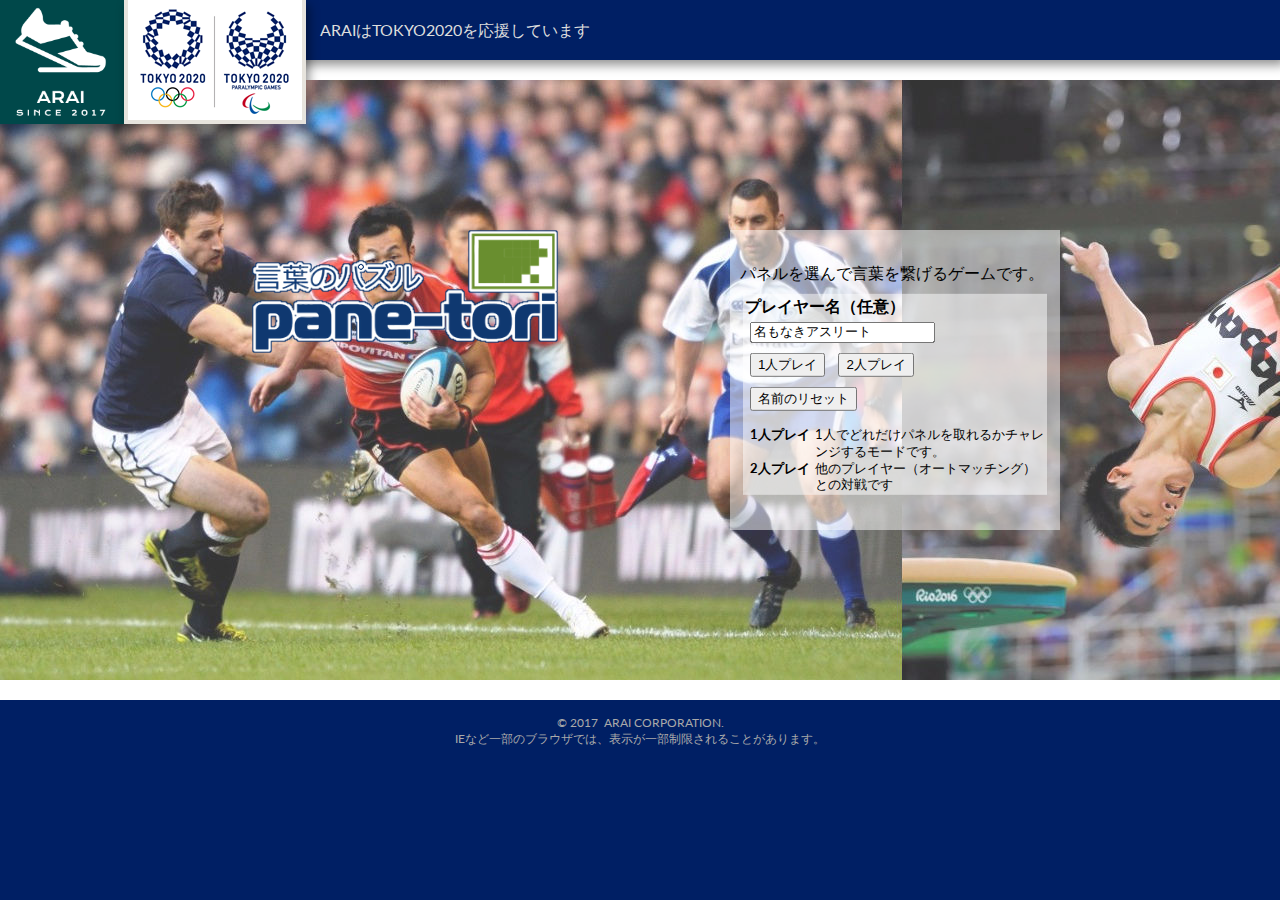
<file: index.html>
﻿<!DOCTYPE html>
<html>
<head>
<meta http-equiv="content-type" charset="utf-8">
<link rel="stylesheet" href="css/reset.css" type="text/css">
<link rel="stylesheet" href="css/top.css" type="text/css">
<title>トップ画面</title>
</head>
<body>
<div class="page">
	<div class="logo01"><img src="img/logo/arai_logo_s.png" width="124" height="124" alt="企業ロゴ"></div>
	<div class="logo02"><img src="img/logo/olympic_logo.png" width="182" height="124" alt="大会ロゴ"></div>
	<header>
	<p>ARAIはTOKYO2020を応援しています</p>
	</header>

	<div class="wapper">
		<div class="backImg">

			<div class="contents clearfix">
				<div class="gameLogo"><img src="img/logo/pane-tori-logo2.png" width="307" height="124"></div>

				<div class="form">
					<div class="formBlock">
					<p class="setsumei">パネルを選んで言葉を繋げるゲームです。</p>

					<div class="playStart">
						<form action="index.html" method="post">
							<span>プレイヤー名（任意）</span><br>
							<input type="text" name="name" size="20" maxlength="20" value="名もなきアスリート"><br>
							<!--名前は一度登録したら変更できないようにする-->
							<input type="submit" value="1人プレイ">
							<input type="submit" value="2人プレイ"><br>
							<input type="reset" value="名前のリセット">
						</form>

						<table class="setsumei">
						<tr>
						<th>1人プレイ</th>
						<td>1人でどれだけパネルを取れるかチャレンジするモードです。</td>
						</tr>
						<tr>
						<th>2人プレイ</th>
						<td>他のプレイヤー（オートマッチング）との対戦です</td>
						</table>

					</div>
					
					</div><!--formBlock終わり-->
				</div><!--form終わり-->

			</div><!--contents終わり-->

		</div><!--backImg終わり-->
	</div><!--wapper終わり-->

	<footer><p>&copy 2017&nbsp; ARAI CORPORATION.<br>
	IEなど一部のブラウザでは、表示が一部制限されることがあります。</p></footer>
</div><!--page終わり-->
</body>
</html>
</file>
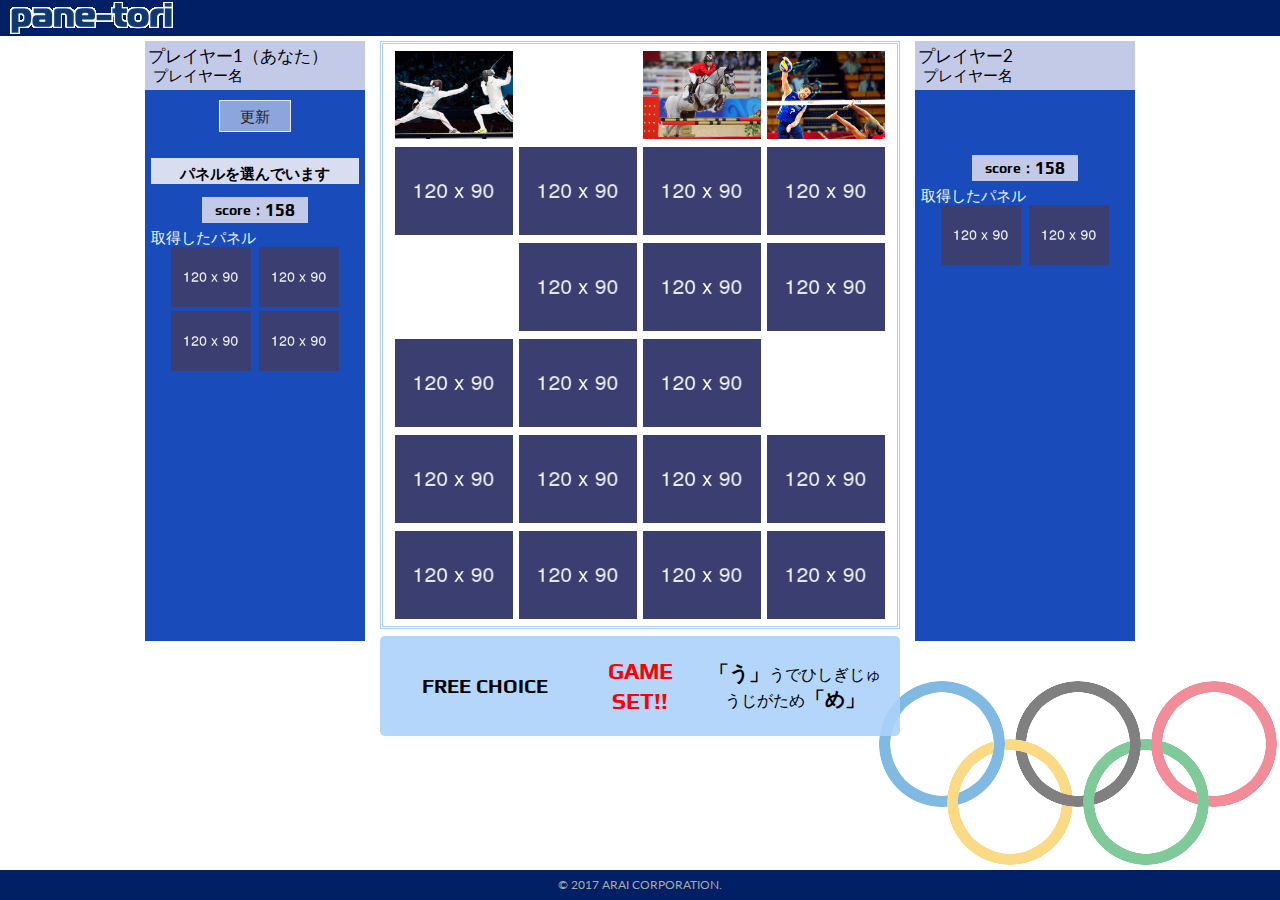
<file: game.html>
﻿<!DOCTYPE html>
<html>
<head>
<meta charset="UTF-8">
<link rel="stylesheet" href="css/reset.css" type="text/css">
<link rel="stylesheet" href="css/game_base.css" type="text/css">
<link rel="stylesheet" href="css/game_1.css" type="text/css">
<link rel="stylesheet" href="css/game_2.css" type="text/css">
<script type="text/javascript" src="https://ajax.googleapis.com/ajax/libs/jquery/1.9.1/jquery.min.js"></script>
<script type="text/javascript">
	$(function() {
		countDown();
	});
	function countDown() {
	var now = new Date(); //現在時刻
<!--	var standardTime = new Date(1512978854142); //基準時刻（jsp(ミリ秒をlong型として)で取得）-->
	var endTime = new Date(1513253114563); //終了時刻（javaで基準時刻に15秒加算したものを(ミリ秒をlong型として)取得）
	var restTime = endTime.getTime() - now.getTime(); //残り時間
	var second = Math.floor(restTime/ 1000); //ミリ秒を秒に変換
	var oneTenthSecond = Math.floor((restTime% 1000)/ 100); //ミリ秒を0.1秒に変換

	if(restTime > 0){
		$("#timer").text("あと " + second +"."+ oneTenthSecond + '秒');
	} else {
		$("#timer").text("時間切れ！");
	}
	setTimeout('countDown()', 100); //0.1秒ごとに実行
<!--何もしなくても15秒で自動更新（要らなかったら消してください）-->
<!--	setTimeout("location.reload()",1000*15);-->
</script>
<title>pane-tori | ゲーム画面</title>
</head>
<body>
<div class="page">
<header><img src="img/logo/pane-tori-logo_s.png" alt="ゲームのロゴ"></header>

<!--jspに実装の際はタグのコメントアウトを外してください-->
<!--一人用-->
	<!--<div class="wapper wapper_1 clearfix">-->

		<!--<div class="player player_1"> -->
			<!--<div class="playerTop"> -->
				<!--<p class="playerName_1">--><!--プレイヤー名-->
				<!--</p>-->
			<!--</div> --><!--playerTopここまで-->
		<!--<div class="score score_1"><span>score：</span>158</div>
		
		<div class="getPanel">取得したパネル</div>
			<table>
			<tr>
				<td class="getPanel getPanelLeft">
					<img src="img/panel/120x90(1).png">
				</td>
				<td class="getPanel getPanelCenter">
					<img src="img/panel/120x90(1).png">
				</td>
				<td class="getPanel getPanelRight">
					<img src="img/panel/120x90(1).png">
				</td>
			</tr>

			<tr>
				<td class="getPanel getPanelLeft">
					<img src="img/panel/120x90(1).png">
				</td>
				<td class="getPanel getPanelCenter">
					<img src="img/panel/120x90(1).png">
				</td>
				<td class="getPanel getPanelRight">
					<img src="img/panel/120x90(1).png">
				</td>
			</tr>
			</table>

		</div> --><!--class="player_1" ここまで-->

	<!--二人用-->
	<div class="wapper wapper_2 clearfix">
		<div class="player player_2-1">
			<div class="playerTop">
				<p class="playerDistinction">プレイヤー1（あなた）</p><!--プレイヤー自身なら（あなた）と表示-->
				<p class="playerName_2">プレイヤー名<!--プレイヤー名--></p>
			</div><!--playerTopここまで-->

			<a href="javascript:location.reload()" class="reload">更新</a><!--相手プレイヤーの領域には非表示-->
			<div id="timer"></div><!--パネルを選択中のプレイヤーに表示-->
			<div class="nowChoosing"><!--パネルを選択中のプレイヤーに表示-->
			<div>
				<span>パネルを選んでいます</span></div>
			</div>
			<!--<div class="notChoosing"></div>--><!--パネルを選択中ではないプレイヤーに表示-->
			<div class="score score_2"><span>score：</span>158</div>

			<div class="getPanel">取得したパネル</div>
			<!--取得したパネルのソースを挿入-->
			<table>
				<tr>
				<td class="getPanel getPanelLeft">
					<img src="img/panel/120x90(1).png" alt="獲得したパネル">
				</td>
				<td class="getPanel getPanelRight">
					<img src="img/panel/120x90(1).png" alt="獲得したパネル">
				</td>
				</tr>

				<tr>
				<td class="getPanel getPanelLeft">
					<img src="img/panel/120x90(1).png" alt="獲得したパネル">
				</td>
				<td class="getPanel getPanelRight">
					<img src="img/panel/120x90(1).png" alt="獲得したパネル">
				</td>
				</tr>
			</table>

		</div><!--player player_2-1 ここまで-->

		<div class="panelWapper"><!--パネル選択する領域-->
		<!--<tabel></table>がひとかたまり-->
		<!--get遷移でパラメータを送る-->
		<!--img class　"selected":選択済(aタグ外す)/"canChoose":選択可能/"correspond":"canChoose"のうち該当する文字があるパネル-->
			<div class="tableOuter">
				<table>
				<tr>
					<td class="panelImg">
						<a href=""><img class="canChoose correspond" src="img/panel/panel_fencing.png" alt="選択するパネル"></a>
					</td>
					<td class="panelImg">
						<img class="selected" src="img/panel/panel_canoe.png"  alt="選択するパネル">
					</td>
					<td class="panelImg">
						<a href=""><img class="canChoose" src="img/panel/panel_horsemanship.png"  alt="選択するパネル"></a>
					</td>
					<td class="panelImg">
						<a href=""><img class="canChoose correspond" src="img/panel/panel_volleyball.png"  alt="選択するパネル"></a>
					</td>
				</tr>

				<tr>
					<td class="panelImg">
						<a href=""><img class="canChoose correspond" src="img/panel/120x90(1).png"  alt="選択するパネル"></a>
					</td>
					<td class="panelImg">
						<a href=""><img class="canChoose" src="img/panel/120x90(1).png"  alt="選択するパネル"></a>
					</td>
					<td class="panelImg">
						<a href=""><img class="canChoose" src="img/panel/120x90(1).png"  alt="選択するパネル"></a>
					</td>
					<td class="panelImg">
						<a href=""><img class="canChoose" src="img/panel/120x90(1).png"  alt="選択するパネル"></a>
					</td>
				</tr>

				<tr>
					<td class="panelImg">
						<a href=""><img class="selected" src="img/panel/120x90(1).png"  alt="選択するパネル"></a>
					</td>
					<td class="panelImg">
						<a href=""><img class="canChoose" src="img/panel/120x90(1).png"  alt="選択するパネル"></a>
					</td>
					<td class="panelImg">
						<a href=""><img class="canChoose" src="img/panel/120x90(1).png"  alt="選択するパネル"></a>
					</td>
					<td class="panelImg">
						<a href=""><img class="canChoose" src="img/panel/120x90(1).png"  alt="選択するパネル"></a>
					</td>
				</tr>

				<tr>
					<td class="panelImg">
						<a href=""><img class="canChoose" src="img/panel/120x90(1).png"  alt="選択するパネル"></a>
					</td>
				<td class="panelImg">
						<a href=""><img class="canChoose" src="img/panel/120x90(1).png"  alt="選択するパネル"></a>
					</td>
					<td class="panelImg">
						<a href=""><img class="canChoose" src="img/panel/120x90(1).png"  alt="選択するパネル"></a>
					</td>
					<td class="panelImg">
						<img class="selected" src="img/panel/120x90(1).png"  alt="選択するパネル"></td>
				</tr>
		
				<tr>
					<td class="panelImg">
						<a href=""><img class="canChoose correspond" src="img/panel/120x90(1).png"  alt="選択するパネル"></a>
					</td>
					<td class="panelImg">
						<a href=""><img class="canChoose correspond" src="img/panel/120x90(1).png"  alt="選択するパネル"></a>
					</td>
					<td class="panelImg">
						<a href=""><img class="canChoose" src="img/panel/120x90(1).png"  alt="選択するパネル"></a>
					</td>
					<td class="panelImg">
						<a href=""><img class="canChoose" src="img/panel/120x90(1).png"  alt="選択するパネル"></a>
					</td>
				</tr>

				<tr>
					<td class="panelImg">
						<a href=""><img class="canChoose" src="img/panel/120x90(1).png"  alt="選択するパネル"></a>
					</td>
					<td class="panelImg">
						<a href=""><img class="canChoose" src="img/panel/120x90(1).png"  alt="選択するパネル"></a>
					</td>
					<td class="panelImg">
						<a href=""><img class="canChoose" src="img/panel/120x90(1).png"  alt="選択するパネル"></a>
					</td>
					<td class="panelImg">
						<a href=""><img class="canChoose" src="img/panel/120x90(1).png"  alt="選択するパネル"></a>
					</td>
				</tr>
				</table>
			</div><!--tableOuterここまで-->

			<div class="message">
				<div class="partLeft">
					<div>
						<span>FREE CHOICE</span>
					</div>
				</div>
				<div class="partCenter">
					<div>
						GAME SET!!
						<!--<img class="rightArrow" src="img/arrow.gif" width="70">-->
					</div>
				</div>
				<div class="partRight">
					<div>
						<span>「う」</span>うでひしぎじゅうじがため<span>「め」</span>
					</div>
				</div>
			</div><!--messageここまで-->

		</div><!--panelWapperここまで-->

		<div class="player player_2-2">
			<div class="playerTop">
				<p class="playerDistinction">プレイヤー2</p>
				<p class="playerName_2">プレイヤー名<!--プレイヤー名--></p>
			</div><!--playerTopここまで-->

			<!--<a href="javascript:location.reload()" class="reload">更新</a>--><!--相手プレイヤーの領域には非表示-->
			<!--<div id="timer"></div>--><!--パネルを選択中のプレイヤーに表示-->
			<!--<div class="nowChoosing">--><!--パネルを選択中のプレイヤーに表示-->
			<!--<div>
				<span>パネルを選んでいます</span></div>
			</div>-->
			<div class="notChoosing"></div><!--パネルを選択中ではないプレイヤーに表示-->
			<div class="score score_2">
				<span>score：</span>158
			</div>
			<div class="getPanel">取得したパネル</div>
			<table>
			<tr>
				<td class="getPanel getPanelLeft">
					<img src="img/panel/120x90(1).png" alt="獲得したパネル">
				</td>
				<td class="getPanel getPanelRight">
					<img src="img/panel/120x90(1).png" alt="獲得したパネル">
				</td>
			</tr>
			</table>

		</div><!--player player_2-2ここまで-->

	</div><!--wapperここまで-->
	<footer><p>&copy;&nbsp;2017 ARAI CORPORATION.</p></footer>
</div><!--pageここまで-->
</body>
</html>
</file>
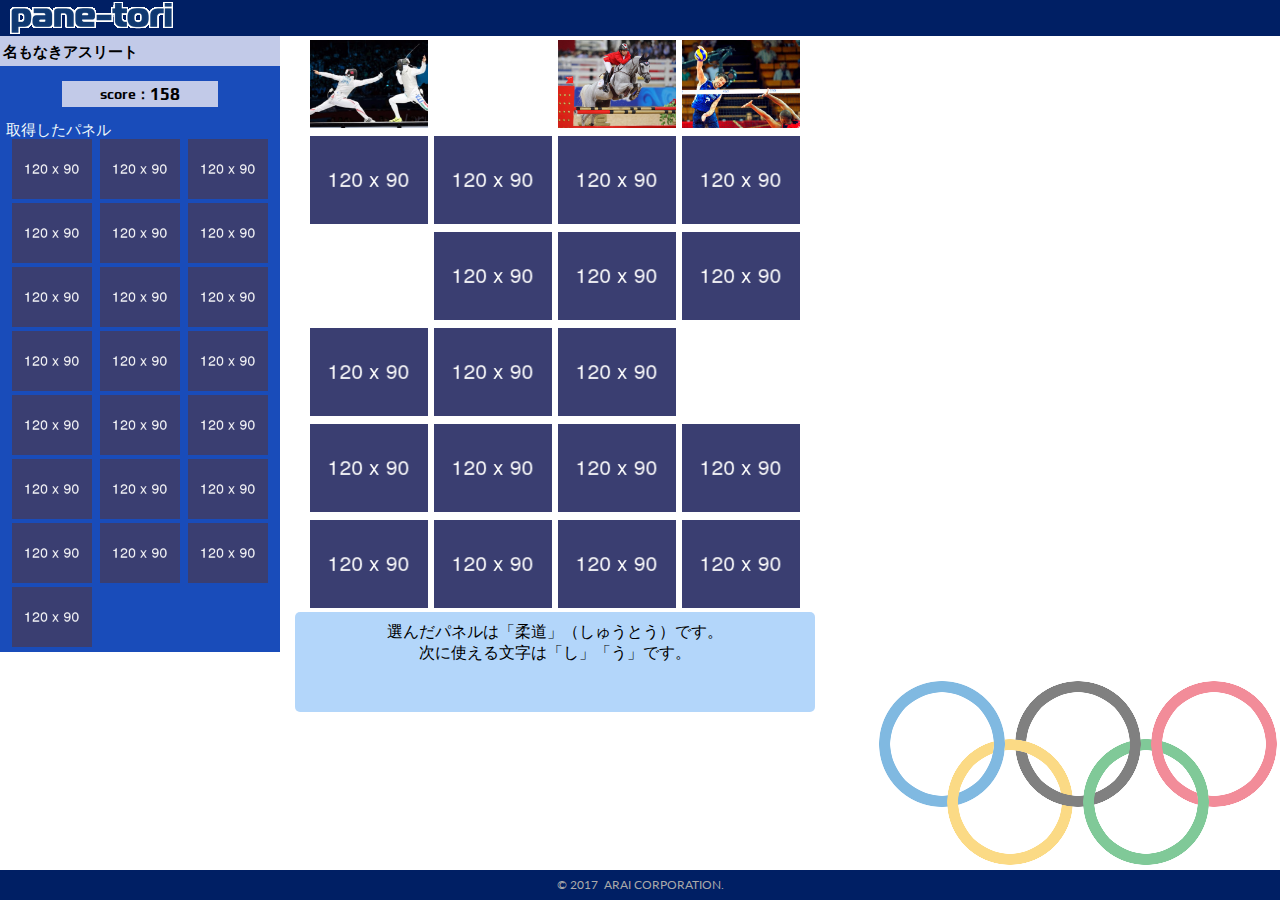
<file: game1.html>
﻿<!DOCTYPE html>
<html>
<head>
<meta http-equiv="content-type" charset="utf-8">
<link rel="stylesheet" href="css/reset.css" type="text/css">
<link rel="stylesheet" href="css/game_base.css" type="text/css">
<link rel="stylesheet" href="css/game_1.css" type="text/css"
<link rel="stylesheet" href="css/game_2.css" type="text/css"><!--1人用と2人用でcssを切り替えたい-->
<script type="text/javascript" src="https://ajax.googleapis.com/ajax/libs/jquery/1.9.1/jquery.min.js"></script>
<script type="text/javascript">
	$(function() {
		countDown();
	});
	function countDown() {
	var now = new Date(); //現在時刻
<!--	var standardTime = new Date(1512978854142); //基準時刻（jsp(ミリ秒をlong型として)で取得）-->
	var endTime = new Date(standardTime); //終了時刻（javaで基準時刻に15秒加算したものを取得）
	var restTime = endTime.getTime() - now.getTime(); //残り時間
	var second = Math.floor(restTime/ 1000); //ミリ秒を秒に変換
	var oneTenthSecond = Math.abs(Math.floor((restTime% 1000)/ 100)); //1秒未満のミリ秒を0.1秒に変換

	$("#timer").text("あと" + second +"."+ oneTenthSecond + '秒');
		setTimeout('countDown()', 100); //0.1秒ごとに実行
	}
</script>
<script type="text/javascript">
setTimeout("location.reload()",1000*15);
<!--何もしなくても15秒で自動更新-->
</SCRIPT>
<title>pane-tori | ゲーム画面</title>
</head>
<body>
<div class="page">
<header><img src="img/logo/pane-tori-logo_s.png" alt="ゲームのロゴ"></header>
<div class="wapper_1 clearfix">
	<div class="player player_1">
	<div class="playerTop">
		<p class="playerName_1"><!--プレイヤー名-->
		名もなきアスリート</p>
		</div><!--playerTopここまで-->
		<div class="score score_1"><span>score：</span>158</div>
		
		<div class="getPanel">取得したパネル</div>
		<table>
		<tr>
			<td class="getPanel getPanelLeft">
				<img src="img/panel/120x90(1).png">
			</td>
			<td class="getPanel getPanelCenter">
				<img src="img/panel/120x90(1).png">
			</td>
			<td class="getPanel getPanelRight">
				<img src="img/panel/120x90(1).png">
			</td>
		</tr>
		
		<tr>
			<td class="getPanel getPanelLeft">
				<img src="img/panel/120x90(1).png">
			</td>
			<td class="getPanel getPanelCenter">
				<img src="img/panel/120x90(1).png">
			</td>
			<td class="getPanel getPanelRight">
				<img src="img/panel/120x90(1).png">
			</td>
		</tr>

		<tr>
			<td class="getPanel getPanelLeft">
				<img src="img/panel/120x90(1).png">
			</td>
			<td class="getPanel getPanelCenter">
				<img src="img/panel/120x90(1).png">
			</td>
			<td class="getPanel getPanelRight">
				<img src="img/panel/120x90(1).png">
			</td>
		</tr>

		<tr>
			<td class="getPanel getPanelLeft">
				<img src="img/panel/120x90(1).png">
			</td>
			<td class="getPanel getPanelCenter">
				<img src="img/panel/120x90(1).png">
			</td>
			<td class="getPanel getPanelRight">
				<img src="img/panel/120x90(1).png">
			</td>
		</tr>

		<tr>
			<td class="getPanel getPanelLeft">
				<img src="img/panel/120x90(1).png">
			</td>
			<td class="getPanel getPanelCenter">
				<img src="img/panel/120x90(1).png">
			</td>
			<td class="getPanel getPanelRight">
				<img src="img/panel/120x90(1).png">
			</td>
		</tr>

		<tr>
			<td class="getPanel getPanelLeft">
				<img src="img/panel/120x90(1).png">
			</td>
			<td class="getPanel getPanelCenter">
				<img src="img/panel/120x90(1).png">
			</td>
			<td class="getPanel getPanelRight">
				<img src="img/panel/120x90(1).png">
			</td>
		</tr>
		
		<tr>
			<td class="getPanel getPanelLeft">
				<img src="img/panel/120x90(1).png">
			</td>
			<td class="getPanel getPanelCenter">
				<img src="img/panel/120x90(1).png">
			</td>
			<td class="getPanel getPanelRight">
				<img src="img/panel/120x90(1).png">
			</td>
		</tr>

		<tr>
			<td class="getPanel getPanelLeft">
				<img src="img/panel/120x90(1).png">
			</td>
			<td>
			</td>
			<td>
			</td>
		</tr>
		</table>

	</div><!--class="player_1" ここまで-->

	<div class="panelWapper"><!--パネル選択する領域-->
		<table>
	<!--get遷移でパラメータを送る-->
	<!--img class　"canChoose":選択可能/"cannotChoose":選択不可/"selected":選択済(aタグ外す)/-->
		<tr>
			<td class="panelImg">
				<a href=""><img class="canChoose" src="img/panel/panel_fencing.png"></a>
				<div></div>
			</td>
			<td class="panelImg">
				<img class="selected" src="img/panel/panel_canoe.png">
			</td>
			<td class="panelImg">
				<a href=""><img class="cannotChoose" src="img/panel/panel_horsemanship.png"></a>
			</td>
			<td class="panelImg">
				<a href=""><img class="canChoose" src="img/panel/panel_volleyball.png"></a>
			</td>
		</tr>

		<tr>
			<td class="panelImg">
				<a href=""><img class="canChoose" src="img/panel/120x90(1).png"></a>
			</td>
			<td class="panelImg">
				<a href=""><img class="cannotChoose" src="img/panel/120x90(1).png"></a>
			</td>
			<td class="panelImg">
				<a href=""><img class="cannotChoose" src="img/panel/120x90(1).png"></a>
			</td>
			<td class="panelImg">
				<a href=""><img class="cannotChoose" src="img/panel/120x90(1).png"></a>
			</td>
		</tr>

		<tr>
			<td class="panelImg">
				<a href=""><img class="selected" src="img/panel/120x90(1).png"></a>
			</td>
			<td class="panelImg">
				<a href=""><img class="cannotChoose" src="img/panel/120x90(1).png"></a>
			</td>
			<td class="panelImg">
				<a href=""><img class="cannotChoose" src="img/panel/120x90(1).png"></a>
			</td>
			<td class="panelImg">
				<a href=""><img class="cannotChoose" src="img/panel/120x90(1).png"></a>
			</td>
		</tr>

		<tr>
			<td class="panelImg">
				<a href=""><img class="cannotChoose" src="img/panel/120x90(1).png"></a>
			</td>
			<td class="panelImg">
				<a href=""><img class="cannotChoose" src="img/panel/120x90(1).png"></a>
			</td>
			<td class="panelImg">
				<a href=""><img class="cannotChoose" src="img/panel/120x90(1).png"></a>
			</td>
			<td class="panelImg">
				<img class="selected" src="img/panel/120x90(1).png"></td>
		</tr>
		
		<tr>
			<td class="panelImg">
				<a href=""><img class="canChoose" src="img/panel/120x90(1).png"></a>
			</td>
			<td class="panelImg">
				<a href=""><img class="canChoose" src="img/panel/120x90(1).png"></a>
			</td>
			<td class="panelImg">
				<a href=""><img class="cannotChoose" src="img/panel/120x90(1).png"></a>
			</td>
			<td class="panelImg">
				<a href=""><img class="cannotChoose" src="img/panel/120x90(1).png"></a>
			</td>
		</tr>
		
		<tr>
			<td class="panelImg">
				<a href=""><img class="cannotChoose" src="img/panel/120x90(1).png"></a>
			</td>
			<td class="panelImg">
				<a href=""><img class="cannotChoose" src="img/panel/120x90(1).png"></a>
			</td>
			<td class="panelImg">
				<a href=""><img class="cannotChoose" src="img/panel/120x90(1).png"></a>
			</td>
			<td class="panelImg">
				<a href=""><img class="cannotChoose" src="img/panel/120x90(1).png"></a>
			</td>
		</tr>
		</table>

		<div class="message">
		<p>選んだパネルは「柔道」（しゅうとう）です。<br>
		次に使える文字は「し」「う」です。
		</p>


		</div>
	</div><!--panelWapperここまで-->
</div><!--wapperここまで-->

<footer><p>&copy 2017&nbsp; ARAI CORPORATION.</p></footer>
</div><!--pageここまで-->
</body>
</html>
</file>
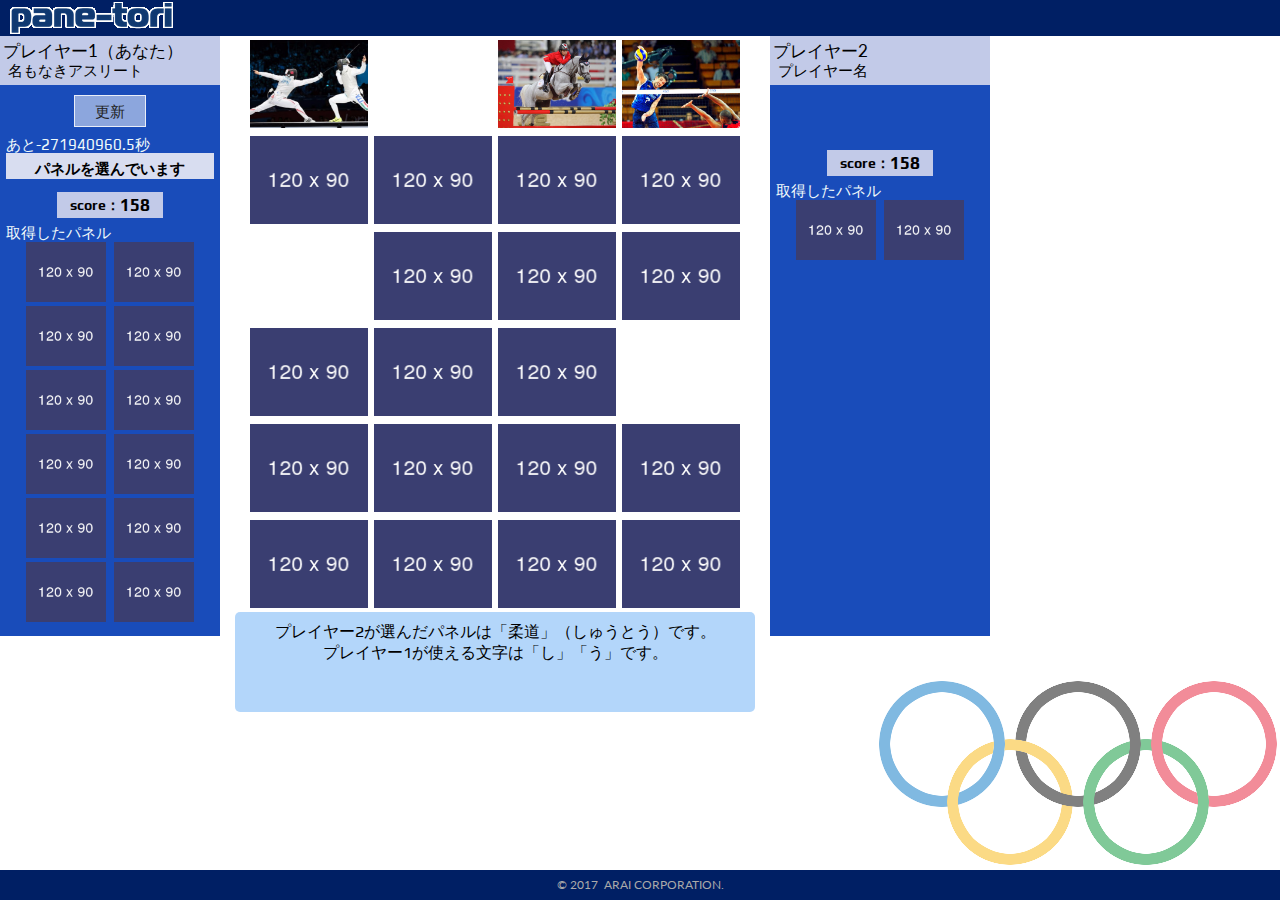
<file: game2.html>
﻿<!DOCTYPE html>
<html>
<head>
<meta http-equiv="content-type" charset="utf-8">
<link rel="stylesheet" href="css/reset.css" type="text/css">
<link rel="stylesheet" href="css/game_base.css" type="text/css">
<link rel="stylesheet" href="css/game_2.css" type="text/css"><!--1人用と2人用でcssを切り替えたい-->
<script type="text/javascript" src="https://ajax.googleapis.com/ajax/libs/jquery/1.9.1/jquery.min.js"></script>
<script type="text/javascript">
	$(function() {
		countDown();
	});
	function countDown() {
	var now = new Date(); //現在時刻
	var standardTime = new Date(1512978854142); //基準時刻（jsp(ミリ秒をlong型として)で取得）
	var endTime = new Date(standardTime); //終了時刻（javaで基準時刻に15秒加算したものを取得）
	var restTime = endTime.getTime() - now.getTime(); //残り時間
	var second = Math.floor(restTime/ 1000); //ミリ秒を秒に変換
	var oneTenthSecond = Math.abs(Math.floor((restTime% 1000)/ 100)); //ミリ秒を0.1秒に変換

	$("#timer").text("あと" + second +"."+ oneTenthSecond + '秒');
		setTimeout('countDown()', 100); //0.1秒ごとに実行
	}
</script>
<script type="text/javascriptt">
setTimeout("location.reload()",1000*15);
<!--何もしなくても15秒で自動更新-->
</SCRIPT>
<title>pane-tori | ゲーム画面</title>
</head>
<body>
<div class="page">
<header><img src="img/logo/pane-tori-logo_s.png" alt="ゲームのロゴ"></header>
<div class="wapper_2 clearfix">

	<div class="player player_2-1">
	<div class="playerTop">
		<p class="playerDistinction">プレイヤー1（あなた）</p><!--プレイヤー自身なら（あなた）と表示-->
		<p class="playerName_2"><!--プレイヤー名-->
		名もなきアスリート</p>
		</div>
		<a href="javascript:location.reload()" class="reload">更新</a><!--相手プレイヤーの領域には非表示-->
		<div id="timer"></div><!--パネルを選択中のプレイヤーに表示-->
		<div class="nowChoosing"><!--パネルを選択中のプレイヤーに表示-->
		<div><span>パネルを選んでいます</span></div></div>
		
		<div class="score score_2"><span>score：</span>158</div>
		
		<div class="getPanel">取得したパネル</div>
		<table>
		<tr>
			<td class="getPanel getPanelLeft">
				<img src="img/panel/120x90(1).png">
			</td>
			<td class="getPanel getPanelRight">
				<img src="img/panel/120x90(1).png">
			</td>
		</tr>
		
		<tr>
			<td class="getPanel getPanelLeft">
				<img src="img/panel/120x90(1).png">
			</td>
			<td class="getPanel getPanelRight">
				<img src="img/panel/120x90(1).png">
			</td>
		</tr>

		<tr>
			<td class="getPanel getPanelLeft">
				<img src="img/panel/120x90(1).png">
			</td>
			<td class="getPanel getPanelRight">
				<img src="img/panel/120x90(1).png">
			</td>
		</tr>

		<tr>
			<td class="getPanel getPanelLeft">
				<img src="img/panel/120x90(1).png">
			</td>
			<td class="getPanel getPanelRight">
				<img src="img/panel/120x90(1).png">
			</td>
		</tr>

		<tr>
		<td class="getPanel getPanelLeft">
			<img src="img/panel/120x90(1).png">
		</td>
		<td class="getPanel getPanelRight">
		<img src="img/panel/120x90(1).png">
		</td>
		</tr>

		<tr>
			<td class="getPanel getPanelLeft">
				<img src="img/panel/120x90(1).png">
			</td>
			<td class="getPanel getPanelRight">
				<img src="img/panel/120x90(1).png">
			</td>
		</tr>
		</table>
<!--
別クラスのメソッドで生成したのを取得するやつ（変数名は適当）
<% if(request.getAttribute("player1_Pannel") != null){
	String player1_Pannel = request.getAttribute("player1_Pannel").toString();%>
	<%=player1_Pannel %>
<%}%>
-->

	</div><!--class="player" ここまで-->

	<div class="panelWapper"><!--パネル選択する領域-->
		<table>
	<!--get遷移でパラメータを送る-->
	<!--img class　"canChoose":選択可能/"cannotChoose":選択不可/"selected":選択済(aタグ外す)/-->
		<tr>
			<td class="panelImg">
				<a href=""><img class="canChoose" src="img/panel/panel_fencing.png"></a>
				<div></div>
			</td>
			<td class="panelImg">
				<img class="selected" src="img/panel/panel_canoe.png">
			</td>
			<td class="panelImg">
				<a href=""><img class="cannotChoose" src="img/panel/panel_horsemanship.png"></a>
			</td>
			<td class="panelImg">
				<a href=""><img class="canChoose" src="img/panel/panel_volleyball.png"></a>
			</td>
		</tr>

		<tr>
			<td class="panelImg">
				<a href=""><img class="canChoose" src="img/panel/120x90(1).png"></a>
			</td>
			<td class="panelImg">
				<a href=""><img class="cannotChoose" src="img/panel/120x90(1).png"></a>
			</td>
			<td class="panelImg">
				<a href=""><img class="cannotChoose" src="img/panel/120x90(1).png"></a>
			</td>
			<td class="panelImg">
				<a href=""><img class="cannotChoose" src="img/panel/120x90(1).png"></a>
			</td>
		</tr>

		<tr>
			<td class="panelImg">
				<a href=""><img class="selected" src="img/panel/120x90(1).png"></a>
			</td>
			<td class="panelImg">
				<a href=""><img class="cannotChoose" src="img/panel/120x90(1).png"></a>
			</td>
			<td class="panelImg">
				<a href=""><img class="cannotChoose" src="img/panel/120x90(1).png"></a>
			</td>
			<td class="panelImg">
				<a href=""><img class="cannotChoose" src="img/panel/120x90(1).png"></a>
			</td>
		</tr>

		<tr>
			<td class="panelImg">
				<a href=""><img class="cannotChoose" src="img/panel/120x90(1).png"></a>
			</td>
			<td class="panelImg">
				<a href=""><img class="cannotChoose" src="img/panel/120x90(1).png"></a>
			</td>
			<td class="panelImg">
				<a href=""><img class="cannotChoose" src="img/panel/120x90(1).png"></a>
			</td>
			<td class="panelImg">
				<img class="selected" src="img/panel/120x90(1).png"></td>
		</tr>
		
		<tr>
			<td class="panelImg">
				<a href=""><img class="canChoose" src="img/panel/120x90(1).png"></a>
			</td>
			<td class="panelImg">
				<a href=""><img class="canChoose" src="img/panel/120x90(1).png"></a>
			</td>
			<td class="panelImg">
				<a href=""><img class="cannotChoose" src="img/panel/120x90(1).png"></a>
			</td>
			<td class="panelImg">
				<a href=""><img class="cannotChoose" src="img/panel/120x90(1).png"></a>
			</td>
		</tr>
		
		<tr>
			<td class="panelImg">
				<a href=""><img class="cannotChoose" src="img/panel/120x90(1).png"></a>
			</td>
			<td class="panelImg">
				<a href=""><img class="cannotChoose" src="img/panel/120x90(1).png"></a>
			</td>
			<td class="panelImg">
				<a href=""><img class="cannotChoose" src="img/panel/120x90(1).png"></a>
			</td>
			<td class="panelImg">
				<a href=""><img class="cannotChoose" src="img/panel/120x90(1).png"></a>
			</td>
		</tr>
		</table>

		<div class="message">
		<p>プレイヤー2が選んだパネルは「柔道」（しゅうとう）です。<br>
		プレイヤー1が使える文字は「し」「う」です。
		</p>


		</div>
	</div><!--panelWapperここまで-->

	<div class="player player_2-2">
	<div class="playerTop">
		<p class="playerDistinction">プレイヤー2</p>
		<p class="playerName_2">プレイヤー名</p>
		</div><!--playerTopここまで-->
		<div class="notChoosing"><!--パネルを選択中ではないプレイヤーに表示-->
		　</div>
		<div class="score score_2"><span>score：</span>158</div>
		<div class="getPanel">取得したパネル</div>
		<table><tr>
			<tr>
				<td class="getPanel getPanelLeft">
					<img src="img/panel/120x90(1).png">
				</td>
				<td class="getPanel getPanelRight">
					<img src="img/panel/120x90(1).png">
				</td>
			</tr>
		</table>

	</div><!--player player_2-2ここまで-->
</div><!--wapper_2ここまで-->
<footer><p>&copy 2017&nbsp; ARAI CORPORATION.</p></footer>
</div><!--pageここまで-->
</body>
</html>
</file>
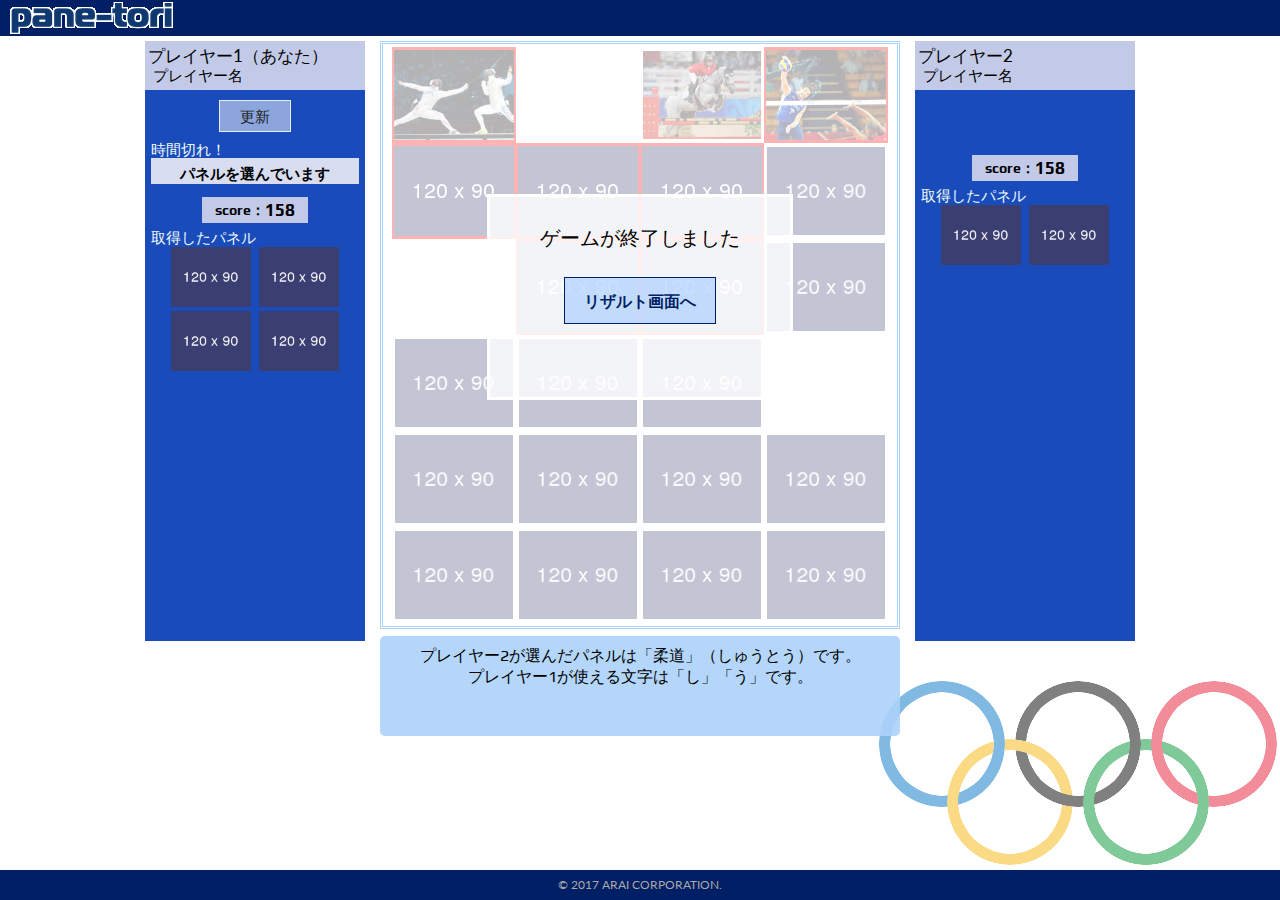
<file: game_over.html>
﻿<!DOCTYPE html>
<html>
<head>
<meta charset="UTF-8">
<link rel="stylesheet" href="css/reset.css" type="text/css">
<link rel="stylesheet" href="css/game_base.css" type="text/css">
<link rel="stylesheet" href="css/game_1.css" type="text/css">
<link rel="stylesheet" href="css/game_2.css" type="text/css">
<script type="text/javascript" src="https://ajax.googleapis.com/ajax/libs/jquery/1.9.1/jquery.min.js"></script>
<script type="text/javascript">
	$(function() {
		countDown();
	});
	function countDown() {
	var now = new Date(); //現在時刻
<!--	var standardTime = new Date(1512978854142); //基準時刻（jsp(ミリ秒をlong型として)で取得）-->
	var endTime = new Date(1513253114563); //終了時刻（javaで基準時刻に15秒加算したものを(ミリ秒をlong型として)取得）
	var restTime = endTime.getTime() - now.getTime(); //残り時間
	var second = Math.floor(restTime/ 1000); //ミリ秒を秒に変換
	var oneTenthSecond = Math.floor((restTime% 1000)/ 100); //ミリ秒を0.1秒に変換

	if(restTime > 0){
		$("#timer").text("あと " + second +"."+ oneTenthSecond + '秒');
	} else {
		$("#timer").text("時間切れ！");
	}
		setTimeout('countDown()', 100); //0.1秒ごとに実行
	}
<!--何もしなくても15秒で自動更新（要らなかったら消してください）-->
<!--	setTimeout("location.reload()",1000*15);-->
</script>
<title>pane-tori | ゲーム画面</title>
</head>
<body>
<div class="page">
	<header><img src="img/logo/pane-tori-logo_s.png" alt="ゲームのロゴ"></header>
<!--jspに実装の際はタグのコメントアウトを外してください-->
<!--一人用-->
	<!--<div class="wapper wapper_1 clearfix">-->

		<!--<div class="player player_1"> -->
			<!--<div class="playerTop"> -->
				<!--<p class="playerName_1">--><!--プレイヤー名-->
				<!--</p>-->
			<!--</div> --><!--playerTopここまで-->
		<!--<div class="score score_1"><span>score：</span>158</div>
		
		<div class="getPanel">取得したパネル</div>
			<table>
			<tr>
				<td class="getPanel getPanelLeft">
					<img src="img/panel/120x90(1).png">
				</td>
				<td class="getPanel getPanelCenter">
					<img src="img/panel/120x90(1).png">
				</td>
				<td class="getPanel getPanelRight">
					<img src="img/panel/120x90(1).png">
				</td>
			</tr>

			<tr>
				<td class="getPanel getPanelLeft">
					<img src="img/panel/120x90(1).png">
				</td>
				<td class="getPanel getPanelCenter">
					<img src="img/panel/120x90(1).png">
				</td>
				<td class="getPanel getPanelRight">
					<img src="img/panel/120x90(1).png">
				</td>
			</tr>
			</table>

		</div> --><!--class="player_1" ここまで-->

	<!--二人用-->
	<div class="wapper wapper_2 clearfix">
		<div class="player player_2-1">
			<div class="playerTop">
				<p class="playerDistinction">プレイヤー1（あなた）</p><!--プレイヤー自身なら（あなた）と表示-->
				<p class="playerName_2">プレイヤー名<!--プレイヤー名--></p>
			</div><!--playerTopここまで-->

			<a href="javascript:location.reload()" class="reload">更新</a><!--相手プレイヤーの領域には非表示-->
			<div id="timer"></div><!--パネルを選択中のプレイヤーに表示-->
			<div class="nowChoosing"><!--パネルを選択中のプレイヤーに表示-->
			<div>
				<span>パネルを選んでいます</span></div>
			</div>
			<!--<div class="notChoosing"></div>--><!--パネルを選択中ではないプレイヤーに表示-->
			<div class="score score_2"><span>score：</span>158</div>

			<div class="getPanel">取得したパネル</div>
			<!--取得したパネルのソースを挿入-->
			<table>
				<tr>
				<td class="getPanel getPanelLeft">
					<img src="img/panel/120x90(1).png" alt="獲得したパネル">
				</td>
				<td class="getPanel getPanelRight">
					<img src="img/panel/120x90(1).png" alt="獲得したパネル">
				</td>
				</tr>

				<tr>
				<td class="getPanel getPanelLeft">
					<img src="img/panel/120x90(1).png" alt="獲得したパネル">
				</td>
				<td class="getPanel getPanelRight">
					<img src="img/panel/120x90(1).png" alt="獲得したパネル">
				</td>
				</tr>
			</table>

		</div><!--player player_2-1 ここまで-->
		
		<div class="panelWapper"><!--パネル選択する領域-->
		<!--<tabel></table>がひとかたまり-->
		<!--get遷移でパラメータを送る-->
		<!--img class　"canChoose":選択可能/"cannotChoose":選択不可/"selected":選択済(aタグ外す)/-->
		
			<div class="tableOuter">
				<table>
				<tr>
					<td class="panelImg">
						<a href=""><img class="canChoose correct" src="img/panel/panel_fencing.png" alt="選択するパネル"></a>
					</td>
					<td class="panelImg">
						<img class="selected" src="img/panel/panel_canoe.png"  alt="選択するパネル">
					</td>
					<td class="panelImg">
						<a href=""><img class="canChoose" src="img/panel/panel_horsemanship.png"  alt="選択するパネル"></a>
					</td>
					<td class="panelImg">
						<a href=""><img class="canChoose correct" src="img/panel/panel_volleyball.png"  alt="選択するパネル"></a>
					</td>
				</tr>

				<tr>
					<td class="panelImg">
						<a href=""><img class="canChoose correct" src="img/panel/120x90(1).png"  alt="選択するパネル"></a>
					</td>
					<td class="panelImg">
						<a href=""><img class="canChoose correct" src="img/panel/120x90(1).png"  alt="選択するパネル"></a>
					</td>
					<td class="panelImg">
						<a href=""><img class="canChoose correct" src="img/panel/120x90(1).png"  alt="選択するパネル"></a>
					</td>
					<td class="panelImg">
						<a href=""><img class="cannotChoose" src="img/panel/120x90(1).png"  alt="選択するパネル"></a>
					</td>
				</tr>

				<tr>
					<td class="panelImg">
						<a href=""><img class="selected" src="img/panel/120x90(1).png"  alt="選択するパネル"></a>
					</td>
					<td class="panelImg">
						<a href=""><img class="canChoose correct" src="img/panel/120x90(1).png"  alt="選択するパネル"></a>
					</td>
					<td class="panelImg">
						<a href=""><img class="canChoose correct" src="img/panel/120x90(1).png"  alt="選択するパネル"></a>
					</td>
					<td class="panelImg">
						<a href=""><img class="cannotChoose" src="img/panel/120x90(1).png"  alt="選択するパネル"></a>
					</td>
				</tr>

				<tr>
					<td class="panelImg">
						<a href=""><img class="cannotChoose" src="img/panel/120x90(1).png"  alt="選択するパネル"></a>
					</td>
				<td class="panelImg">
						<a href=""><img class="cannotChoose" src="img/panel/120x90(1).png"  alt="選択するパネル"></a>
					</td>
					<td class="panelImg">
						<a href=""><img class="cannotChoose" src="img/panel/120x90(1).png"  alt="選択するパネル"></a>
					</td>
					<td class="panelImg">
						<img class="selected" src="img/panel/120x90(1).png"  alt="選択するパネル"></td>
				</tr>

				<tr>
					<td class="panelImg">
						<a href=""><img class="canChoose" src="img/panel/120x90(1).png"  alt="選択するパネル"></a>
					</td>
					<td class="panelImg">
						<a href=""><img class="canChoose" src="img/panel/120x90(1).png"  alt="選択するパネル"></a>
					</td>
					<td class="panelImg">
						<a href=""><img class="cannotChoose" src="img/panel/120x90(1).png"  alt="選択するパネル"></a>
					</td>
					<td class="panelImg">
						<a href=""><img class="cannotChoose" src="img/panel/120x90(1).png"  alt="選択するパネル"></a>
					</td>
				</tr>

				<tr>
					<td class="panelImg">
						<a href=""><img class="cannotChoose" src="img/panel/120x90(1).png"  alt="選択するパネル"></a>
					</td>
					<td class="panelImg">
						<a href=""><img class="cannotChoose" src="img/panel/120x90(1).png"  alt="選択するパネル"></a>
					</td>
					<td class="panelImg">
						<a href=""><img class="cannotChoose" src="img/panel/120x90(1).png"  alt="選択するパネル"></a>
					</td>
					<td class="panelImg">
						<a href=""><img class="cannotChoose" src="img/panel/120x90(1).png"  alt="選択するパネル"></a>
					</td>
				</tr>
				</table>

				<div class="gameOverOuter"><!--リザルト画面への遷移-->
					<div>
						<div>
							<p>ゲームが終了しました</p>
							<a href="">リザルト画面へ</a>
						</div>
					</div>
				</div><!--gameOverOuterここまで-->
				
			</div><!--tableOuterここまで-->

			<div class="message">
				<p><!--プレイ中のメッセージを表示-->プレイヤー2が選んだパネルは「柔道」（しゅうとう）です。<br>
				プレイヤー1が使える文字は「し」「う」です。
				</p>
			</div><!--messageここまで-->

		</div><!--panelWapperここまで-->
	
		<div class="player player_2-2">
			<div class="playerTop">
				<p class="playerDistinction">プレイヤー2</p>
				<p class="playerName_2">プレイヤー名<!--プレイヤー名--></p>
			</div><!--playerTopここまで-->

			<!--<a href="javascript:location.reload()" class="reload">更新</a>--><!--相手プレイヤーの領域には非表示-->
			<!--<div id="timer"></div>--><!--パネルを選択中のプレイヤーに表示-->
			<!--<div class="nowChoosing">--><!--パネルを選択中のプレイヤーに表示-->
			<!--<div>
				<span>パネルを選んでいます</span></div>
			</div>-->
			<div class="notChoosing"></div><!--パネルを選択中ではないプレイヤーに表示-->
			<div class="score score_2">
				<span>score：</span>158
			</div>
			<div class="getPanel">取得したパネル</div>
			<table>
			<tr>
				<td class="getPanel getPanelLeft">
					<img src="img/panel/120x90(1).png" alt="獲得したパネル">
				</td>
				<td class="getPanel getPanelRight">
					<img src="img/panel/120x90(1).png" alt="獲得したパネル">
				</td>
			</tr>
			</table>

		</div><!--player player_2-2ここまで-->

	</div><!--wapperここまで-->

	<footer><p>&copy;&nbsp;2017 ARAI CORPORATION.</p></footer>
</div><!--pageここまで-->
</body>
</html>
</file>
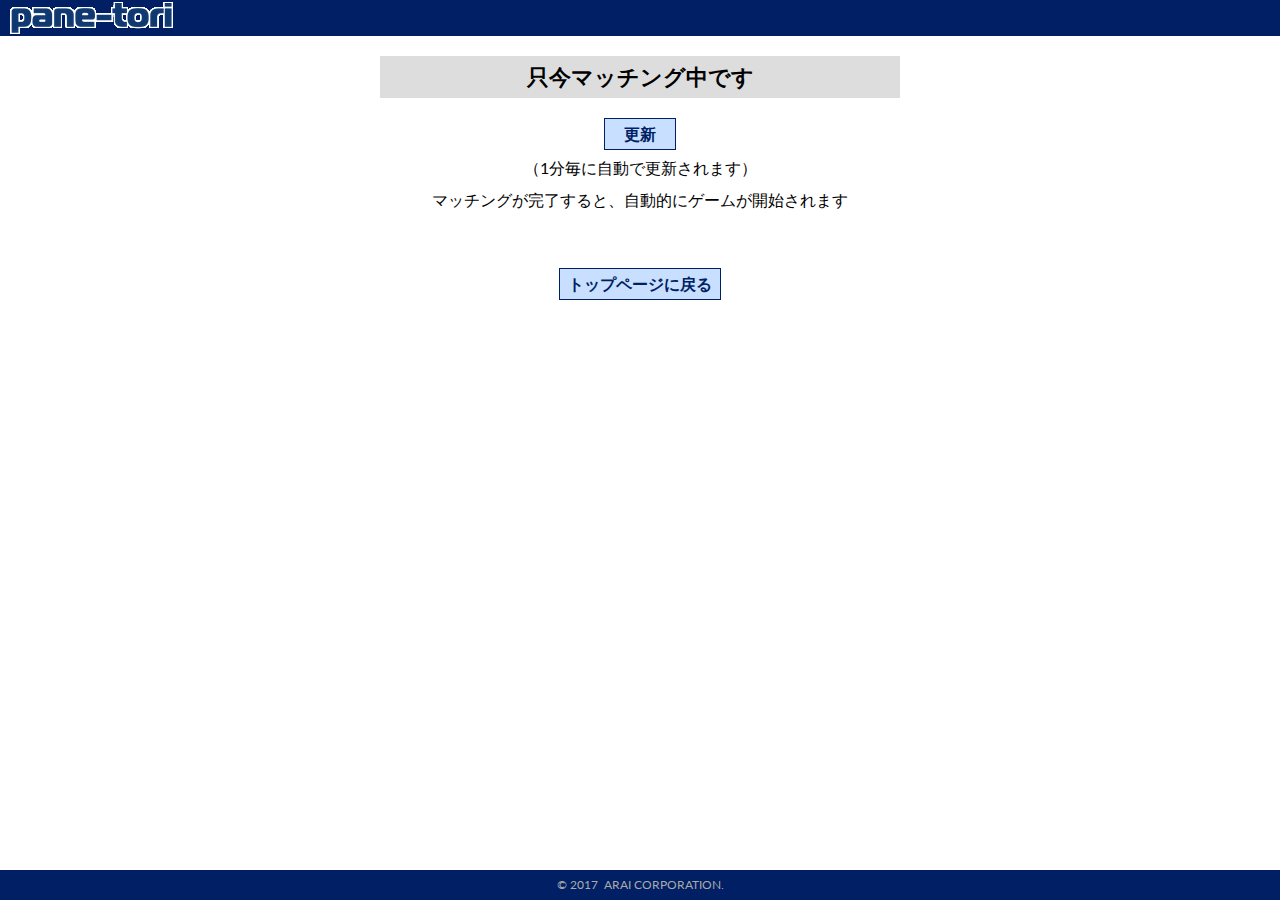
<file: matching.html>
﻿<!DOCTYPE html>
<html>
<head>
<meta http-equiv="content-type" charset="utf-8">
<link rel="stylesheet" href="css/reset.css" type="text/css">
<link rel="stylesheet" href="css/matching.css" type="text/css">
<SCRIPT LANGUAGE="JavaScript">
<!--
setTimeout("location.reload()",1000*60);
//-->
</SCRIPT>
<title>マッチング画面</title>
</head>
<body>
<div class="page">
	<header><img src="img/logo/pane-tori-logo_s.png" alt="ゲームのロゴ"></header>

	<div class="nowMatching">只今マッチング中です</div>
	<a href="javascript:location.reload()" class="reload">更新</a>
	<div class="message">（1分毎に自動で更新されます）<br>
	<br>
	マッチングが完了すると、自動的にゲームが開始されます</div>
	<a href="javascript:history.back()" class="back">トップページに戻る</a>

	<footer>&copy 2017&nbsp; ARAI CORPORATION.</footer>
</div><!--pageここまで-->
</body>
</html>
</file>
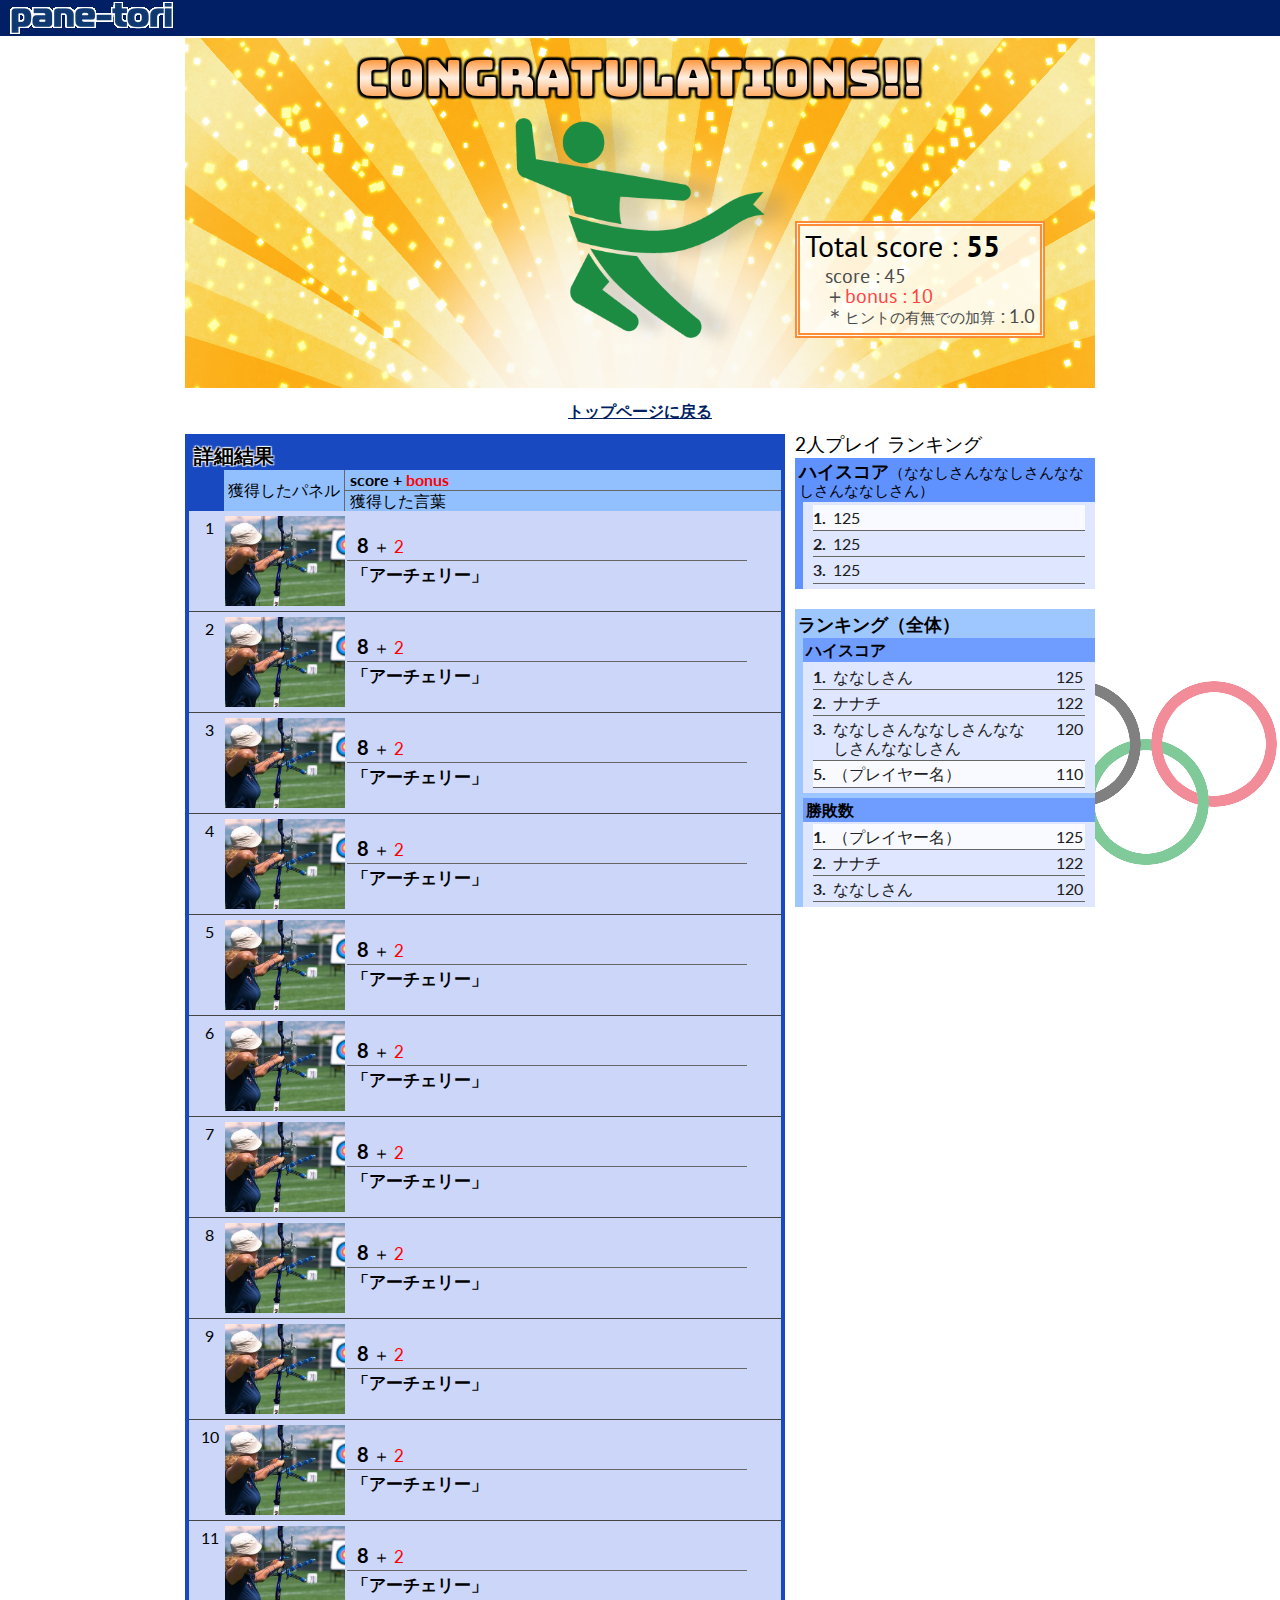
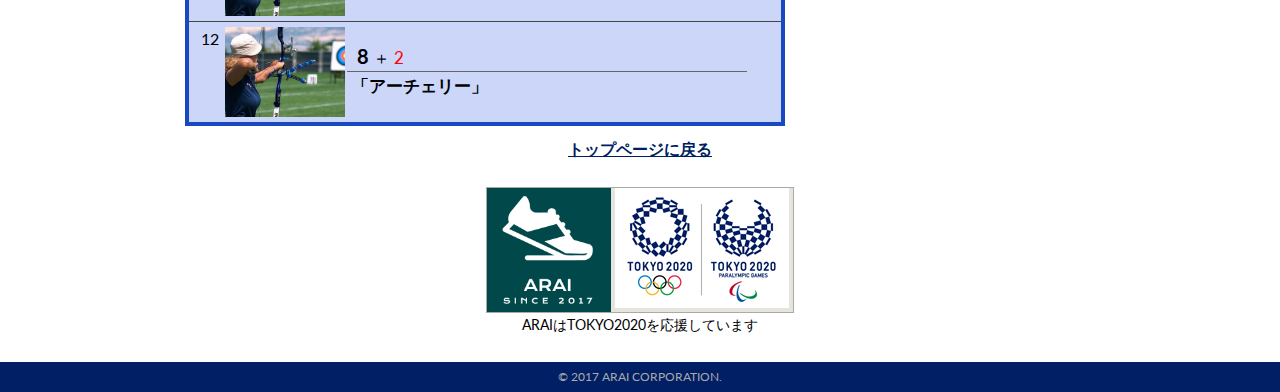
<file: result.html>
﻿<!DOCTYPE html>
<html>
<head>
<meta charset="UTF-8">
<link rel="stylesheet" href="css/reset.css" type="text/css">
<link rel="stylesheet" href="css/result.css" type="text/css">
<title>リザルト画面</title>
</head>
<body>
<div class="page">
<header><img src="img/logo/pane-tori-logo_s.png" alt="ゲームのロゴ"></header>
<div class="wapper">

	<!-- 以下のようにクラス名を変える/1人プレイ:fin 2人(勝利):win 2人(負け):lose-->
<!--1人用-->
	<div class="result fin">
	<div class="resultText fin" title="CONGRATULATIONS!!">CONGRATULATIONS!!</div>
	<!--titleとテキストを同一にする-->
	
		<div class="resultScore fin clearfix">
			<div>Total score : <span>55</span></div>
			<div>
			score : 45<br>
			＋<span>bonus : 10</span><br>
			＊<span>ヒントの有無での加算</span> : 1.0
			</div>
			
		</div><!--resultScoreここまで-->
		<img class="figure fin" src="img/result/fin.png" alt="勝った人">
<!--1人用-->
<!--2人用-->
	<!--<div class="result win">-->
	<!--<div class="result lose">-->
		<!--<div class="resultText win" title="WIN!!">WIN!!</div>-->
		<!--<div class="resultText lose" title="LOSE...">LOSE...</div>-->
		<!--titleとテキストを同一にする/2人プレイの勝敗でクラス名(勝:win/負:lose)とテキストを変える-->

		<!--<div class="resultScore win clearfix">-->
		<!--<div class="resultScore lose clearfix">-->
			<!--<div>Total score : <span>55</span></div>-->
			<!--<div>
			score : 45<br>
			＋<span>bonus : 10</span><br>
			＊<span>ヒントの有無での加算</span> : 1.0
			</div>
		</div>--><!--resultScoreここまで-->
		
		<!--<img class="figure win" src="img/result/win.png" alt="勝った人">-->
		<!--<img class="figure lose" src="img/result/lose.png" alt="負けた人">-->
		<!-- 2人プレイの勝敗でクラス名と画像を変える-->
		<!--<img class="podium" src="img/result/podium.png" alt="表彰台">-->
		<!--2人用のみ表示-->
<!--2人用ここまで-->
	</div><!--resultここまで-->

	<div class="toTop"><a href="">トップページに戻る</a></div>

	<div class="contents clearfix">
	<div class="getPanel">
		<p>詳細結果</p>
		<ol>
		<li class="clearfix">
			<div>獲得したパネル</div>
			<div class="resultBlock first">
				<div class="score first">score + <span>bonus</span></div>
				<div class="getWord first">獲得した言葉</div>
			</div>
		</li>
		<li class="getPanelList clearfix">
			<img src="img/panel/panel_archery.png" alt="アーチェリー" title="アーチェリー">
			<div class="resultBlock">
				<div class="score"><span>8</span> ＋ <span>2</span></div>
				<div class="getWord"><span>「アーチェリー」</span></div>
			</div>
		</li>
		<li class="getPanelList clearfix">
			<img src="img/panel/panel_archery.png" alt="アーチェリー" title="アーチェリー">
			<div class="resultBlock">
				<div class="score"><span>8</span> ＋ <span>2</span></div>
				<div class="getWord"><span>「アーチェリー」</span></div>
			</div>
		</li>
		<li class="getPanelList clearfix">
			<img src="img/panel/panel_archery.png" alt="アーチェリー" title="アーチェリー">
			<div class="resultBlock">
				<div class="score"><span>8</span> ＋ <span>2</span></div>
				<div class="getWord"><span>「アーチェリー」</span></div>
			</div>
		</li>
		<li class="getPanelList clearfix">
			<img src="img/panel/panel_archery.png" alt="アーチェリー" title="アーチェリー">
			<div class="resultBlock">
				<div class="score"><span>8</span> ＋ <span>2</span></div>
				<div class="getWord"><span>「アーチェリー」</span></div>
			</div>
		</li>
		<li class="getPanelList clearfix">
			<img src="img/panel/panel_archery.png" alt="アーチェリー" title="アーチェリー">
			<div class="resultBlock">
				<div class="score"><span>8</span> ＋ <span>2</span></div>
				<div class="getWord"><span>「アーチェリー」</span></div>
			</div>
		</li>
		<li class="getPanelList clearfix">
			<img src="img/panel/panel_archery.png" alt="アーチェリー" title="アーチェリー">
			<div class="resultBlock">
				<div class="score"><span>8</span> ＋ <span>2</span></div>
				<div class="getWord"><span>「アーチェリー」</span></div>
			</div>
		</li>
		<li class="getPanelList clearfix">
			<img src="img/panel/panel_archery.png" alt="アーチェリー" title="アーチェリー">
			<div class="resultBlock">
				<div class="score"><span>8</span> ＋ <span>2</span></div>
				<div class="getWord"><span>「アーチェリー」</span></div>
			</div>
		</li>
		<li class="getPanelList clearfix">
			<img src="img/panel/panel_archery.png" alt="アーチェリー" title="アーチェリー">
			<div class="resultBlock">
				<div class="score"><span>8</span> ＋ <span>2</span></div>
				<div class="getWord"><span>「アーチェリー」</span></div>
			</div>
		</li>
		<li class="getPanelList clearfix">
			<img src="img/panel/panel_archery.png" alt="アーチェリー" title="アーチェリー">
			<div class="resultBlock">
				<div class="score"><span>8</span> ＋ <span>2</span></div>
				<div class="getWord"><span>「アーチェリー」</span></div>
			</div>
		</li>
		<li class="getPanelList clearfix">
			<img src="img/panel/panel_archery.png" alt="アーチェリー" title="アーチェリー">
			<div class="resultBlock">
				<div class="score"><span>8</span> ＋ <span>2</span></div>
				<div class="getWord"><span>「アーチェリー」</span></div>
			</div>
		</li>
		<li class="getPanelList clearfix">
			<img src="img/panel/panel_archery.png" alt="アーチェリー" title="アーチェリー">
			<div class="resultBlock">
				<div class="score"><span>8</span> ＋ <span>2</span></div>
				<div class="getWord"><span>「アーチェリー」</span></div>
			</div>
		</li>
		<li class="getPanelList clearfix">
			<img src="img/panel/panel_archery.png" alt="アーチェリー" title="アーチェリー">
			<div class="resultBlock">
				<div class="score"><span>8</span> ＋ <span>2</span></div>
				<div class="getWord"><span>「アーチェリー」</span></div>
			</div>
		</li>
		</ol>
	</div><!--getPanelここまで-->
	
	<!--右側のカラム-->
	<div class="right">
		<div>2人プレイ ランキング</div><!--1人プレイと2人プレイを切り替える-->
		<div class="highScore">
			<div>ハイスコア<span>（ななしさんななしさんななしさんななしさん）</span></div>

			<ol>
			<li class="player clearfix">
				<div class="rank">1.</div>
				<div class="num">125</span>
			</li>
			<li class="clearfix">
				<div class="rank">2.</div>
				<div class="num">125</span>
			</li>
			<li class="clearfix">
				<div class="rank">3.</div>
				<div class="num">125</span>
			</li>
			</ol>
		</div><!--highScoreここまで-->
		
		<div class="rankingWapper">
			<div>ランキング（全体）</div>
			<div class="ranking">
				<div>ハイスコア</div>
				<ol>
				<li class="clearfix">
					<div class="rank">1.</div>
					<div class="name">ななしさん</div>
					<div class="num">125</div>
				</li>
				<li class="clearfix">
					<div class="rank">2.</div>
					<div class="name">ナナチ</div>
					<div class="num">122</div></li>
				<li class="clearfix">
					<div class="rank">3.</div>
					<div class="name">ななしさんななしさんななしさんななしさん</div>
					<div class="num">120</div>
				</li>
				<li class="player clearfix"><!--プレイヤー自身の（今回の）成績:player-->
					<div class="rank">5.</div>
					<div class="name">（プレイヤー名）</div>
					<div class="num">110</div>
				</li>
				</ol>
			</div><!--rankingここまで-->

			<div class="ranking">
				<div>勝敗数</div>
				<ol>
				<li class="player clearfix">
					<div class="rank">1.</div>
					<div class="name">（プレイヤー名）</div>
					<div class="num">125</div>
				</li>
				<li class="clearfix">
					<div class="rank">2.</div>
					<div class="name">ナナチ</div>
					<div class="num">122</div></li>
				<li class="clearfix">
					<div class="rank">3.</div>
					<div class="name">ななしさん</div>
					<div class="num">120</div>
				</li>
				</ol>
			</div><!--rankingここまで-->

		</div><!--rankingWapperここまで-->

	</div><!--rightここまで-->
	
</div><!--contentsここまで-->
	<div class="toTop"><a href="">トップページに戻る</a></div>
	<div class="logo"><img src="img/logo/arai_logo_s.png" alt="企業ロゴ"><img src="img/logo/olympic_logo.png" alt="大会ロゴ"></div>
	<div>ARAIはTOKYO2020を応援しています</div>
</div><!--wapperここまで-->
<footer><p>&copy; 2017 ARAI CORPORATION.</p></footer>
</div>
</body>
</html>
</file>
<file: css/top.css>
﻿@import url(https://fonts.googleapis.com/css?family=Lato:400,700);
.clearfix:after {
	content:" ";
	display:block;
	clear:both;
}
body{
	background-color:#001F64;
	font-family: "游ゴシック Medium", "游ゴシック体", "Yu Gothic Medium", YuGothic, "メイリオ", Meiryo, Lato, "Noto Sans JP", "ヒラギノ角ゴ ProN", "Hiragino Kaku Gothic ProN", "ＭＳ Ｐゴシック", "MS PGothic", sans-serif;
}
@media all and (-ms-high-contrast: none) {/*IEだと游ゴシックで下部に空白が発生するため、外している*/
	body {
	font-family: "Noto Sans JP", "ヒラギノ角ゴ ProN", "Hiragino Kaku Gothic ProN", "メイリオ", Meiryo, Lato, "ＭＳ Ｐゴシック", "MS PGothic", sans-serif;
	}
}
.page{
	position:relative;
}
/*ヘッダー*/
header{
	z-index:1;
	position:relative;
	height:60px;
	background-color:#001F64;
	color:#DDD;
	box-shadow:0 0 10px 5px rgba(0,0,0,0.43);
}
header p{
	margin-left:320px;
	line-height:60px;
}
/*企業ロゴ*/
.logo01{
	z-index:2;
	position:absolute;
	top:0;
	left:0;
	width:124px;
	height:124px;
	background-color:#FFF;
	box-shadow:0 0 10px 5px rgba(0,0,0,0.43);
}
/*大会ロゴ*/
.logo02{
	z-index:2;
	position:absolute;
	top:0;
	left:124px;
	width:182px;
	height:124px;
	background-color:#FFF;
	box-shadow:3px 5px 10px 0px rgba(0,0,0,0.43);
}

/*大枠*/
.wapper{
	z-index:0;
	position:relative;
	top:0;
	width:100%;
	height:640px;
	background-color:#FFF;
}
/*背景*/
.backImg{
	position:absolute;
	top:20px;
	width:100%;
	height:600px;
	margin:0 auto;
	background-image:url("../img/background/top_background.jpg");
	-webkit-animation: backgroundMove 25s linear infinite;
}
/*background-position には画像の横幅を指定*/
@-webkit-keyframes backgroundMove {
	0% {background-position: 0 0;}
	100% {background-position: 3897px 0;}
}
@keyframes backgroundMove {
	0% {background-position: 0 0;}
	100% {background-position: 3897px 0;}
}

.contents{
	margin:150px auto 0;
	width:840px;
}
/*ゲームのロゴ*/
.gameLogo{
	float:left;
	margin:0 150px 0 10px;
	width:350px;
	height:124px;
	text-align:center;
}

/*フォーム部品*/
.form{
	position:relative;
	float:left;
	box-sizing:border-box;
	padding:15px 5px 5px 5px;
	width:330px;
	height:300px;
	background-color:rgba(255,255,255,0.5);
}
.formBlock{
	position: absolute;
	top: 50%;
	left: 50%;
	transform: translateY(-50%) translateX(-50%);
	-webkit- transform: translateY(-50%) translateX(-50%);
	width:310px;
}
form{
	margin-bottom:10px;
}
form span{
	font-size:16px;
	font-weight:bold;
}
form input{
	margin:5px;
}
.playStart{
	margin:13px 3px 0 3px;
	padding:2px;
	background-color:rgba(255,255,255,0.5);
	font-size:13px;
	line-height:1.3;
}
.setsumei th{
	vertical-align:top;
	width:70px;
	font-size:13px;
	font-weight:bold;
}

.setsumei td{
	vertical-align:bottom;
	font-size:13px;
}
.form div span{
	font-weight:bold;
}
.form div span{
	font-weight:bold;
}

/*フッター*/
footer{
	width:100%;
	background-color:#001F64;
	text-align:center;
}
footer p{
	margin:15px auto;
	line-height:1.3;
	color:#AAA;
	font-size:12px;
}
</file>
<file: css/game_base.css>
﻿/*ゲーム画面の共通部分のCSS*/
/*全体*/
@import url('https://fonts.googleapis.com/css?family=Lato:400,700|Play');
.clearfix:after {
	content: " ";
	display: block;
	clear: both;
}
html,body{
	box-sizing: border-box;
	height: 100%;
}
body{
	background-repeat: no-repeat;
	background-attachment: fixed;
	background-position: right bottom;
	background-image: url("../img/background/game_background.png");
	font-family: "游ゴシック Medium", "游ゴシック体", "Yu Gothic Medium", YuGothic, "メイリオ", Meiryo, Lato, "Noto Sans JP", "ヒラギノ角ゴ ProN", "Hiragino Kaku Gothic ProN", "ＭＳ Ｐゴシック", "MS PGothic", sans-serif;
}
@media all and (-ms-high-contrast: none) {/*IEだと游ゴシックで下部に空白が発生するため、外している*/
	body {
	font-family: "Noto Sans JP", "ヒラギノ角ゴ ProN", "Hiragino Kaku Gothic ProN", "メイリオ", Meiryo, Lato, "ＭＳ Ｐゴシック", "MS PGothic", sans-serif;
	}
}
.page{
	position: relative;
	min-height: 100%;
	background-color: rgba(255,255,255,0.5);
}
.wapper{
	margin: 5px auto;
}
img{
	vertical-align: bottom;
}
/*ヘッダー*/
header{
	position: relative;
	height: 36px;
	background-color: #001F64;
	color: #DDD;
}
header img{
	vertical-align: middle;
	margin: 2px 10px;
}

/*プレイヤー毎の領域*/
.player{
	float: left;
	padding-bottom: ;
	box-sizing: border-box;
	min-height: 600px;
	background-color: rgba(0,57,179,0.9);
	font-size: 15px;
	color: #F0FAFA;
}
.playerTop{
	margin-bottom: 10px;
	padding: 6px 3px;
	background-color: #C2CAE8;
	color: #000;
}
.disconnect{
	color: red;
}
#timer{ /*選択中のプレイヤーに表示*/
	margin-left: 6px;
	height: 16px;
	line-height: 16px;
	font-family: 'Play', sans-serif;
}
.score{
	height: 20px;
	margin: 0 auto 7px;
	padding: 3px;
	background-color: #C2CAE8;
	text-align: center;
	line-height: 20px;
	font-family: 'Play', sans-serif;
	font-weight: bold;
	font-size: 17px;
	color: #000;
}
.score span{
	vertical-align: bottom;
	font-size: 14px;
}
div.getPanel{/*取得したパネル*/
	margin-left: 6px;
}
div.getPanel + table{
	margin: 0 auto;
}
.getPanelLeft{
	padding: 2px 4px 2px 2px;
}
.getPanelCenter{
	padding: 2px 4px;
}
.getPanelRight{
	padding: 2px 2px 2px 4px;
}
td.getPanel img{
	width: 80px;
}

/*パネルの領域*/
.panelWapper{
	float: left;
	margin-left: 15px;
	padding-bottom: 30px;
	width: 520px;
}
.tableOuter{
	position: relative;
	margin-bottom: 7px;
	padding: 3px;
	border: double 3px #ABD2FA;
}
.panelWapper table{
	margin: 0 auto;
	padding: 5px;
}
.panelImg{
	overflow: hidden;
	padding: 2px;
	width: 120px;
	height: 92px;
	text-align: center;
	vertical-align: middle;
}
.panelImg img:not(.correct){
	width: 118px;
}
.correct{ /*該当する文字があるパネル*/
	width: 120px;
	margin: -3px;
	border: solid 3px red;
}
.canChoose:hover{ /*選択済ではないパネル*/
	-webkit-filter: brightness(1.1);
	-moz-filter: brightness(1.1);
	-o-filter: brightness(1.1);
	-ms-filter: brightness(1.1);
	filter: brightness(1.1);
}
.selected{ /*選択済のパネル*/
	opacity: 0.0;
}
.lastCorrect{ /*直前に選択された正解のパネル*/
	-webkit-animation-name: rotatePanelCorrect;
	-webkit-animation-duration: 0.4s;
	animation-fill-mode: forwards;
}

@-webkit-keyframes rotatePanelCorrect {
	0% {
		transform: rotateX( 0deg ) ;
	}
	50% {
		 transform: rotateX( 180deg ) ;
	}
	51% {
		 transform: rotateX( 180deg ) ;
		-webkit-filter: grayscale(100%) brightness(0.4);
		-moz-filter: grayscale(100%) brightness(0.4);
		-o-filter: grayscale(100%) brightness(0.4);
		-ms-filter: grayscale(100%) brightness(0.4);
		filter: grayscale(100%) brightness(0.4);
	}
	100% {
		transform: rotateX( 360deg ) ;
		-webkit-filter: grayscale(100%) brightness(0.4);
		-moz-filter: grayscale(100%) brightness(0.4);
		-o-filter: grayscale(100%) brightness(0.4);
		-ms-filter: grayscale(100%) brightness(0.4);
		filter: grayscale(100%) brightness(0.4);
	}
}

.lastMiss { /*直前に選択されたミスのパネル*/
	-webkit-animation-name: rotatePanelMiss;
	-webkit-animation-duration: 1.2s;
}

@-webkit-keyframes rotatePanelMiss {
	0% {
		transform: rotateX( 0deg ) ;
	}
	
	40% {
		transform: rotateX( 150deg ) ;
	}
	
	50% {
		transform: rotateX( 130deg ) ;
	}
	
	100% {
		transform: rotateX( 0deg ) ;
	}
}
/*メッセージ部分*/
.message{
	position: relative;
	padding: 10px;
	height:80px;
	text-align:center;
	background-color: rgba(171,210,250,0.9);
	border-radius: 5px;
	line-height: 1.3;
	font-family: 'Play', sans-serif;
}
.partLeft>div,
.partCenter>div,
.partRight>div{
	position: absolute;
	top: 50%;
	transform:translateY(-50%);
	-webkit- transform: translateY(-50%);
	box-sizing: border-box;
	padding: 3px;
	width:100%;
}
.partLeft>div>span,
.partRight>div>span{
	font-size: 20px;
	font-weight: bold;
}
.partLeft{
	position: relative;
	float: left;
	display: inline-block;
	width:190px;
	height:100%;
	margin-left:auto;
}
.partCenter{
	position: relative;
	float: left;
	display: inline-block;
	text-align:center;
	margin:auto;
	width:120px;
	height:100%;
	vertical-align: middle;
	color: red;
	font-size: 23px;
	font-weight: bold;
}
.partRight{
	position: relative;
	float: left;
	display: inline-block;
	margin-right:auto;
	width:190px;
	height:100%;
}

.leftArrow{
	transform: rotate(180deg);
}

.rightArrow{
	transform: rotate(0deg);
}

.leftArrow.animation{
	-webkit-animation-name: rotateArrowLeft;
	-webkit-animation-duration: 0.4s;
	animation-fill-mode: forwards;
}

@-webkit-keyframes rotateArrowLeft {
	0%{
		transform: rotate(180deg);
	}
	100%{
		transform: rotate(0deg);
	}
}

.rightArrow.animation{
	-webkit-animation-name: rotateArrowRight;
	-webkit-animation-duration: 0.4s;
	animation-fill-mode: forwards;
}

@-webkit-keyframes rotateArrowRight {
	0%{
		transform: rotate(360deg);
	}
	100%{
		transform: rotate(180deg);
	}
}
/*リザルト画面への遷移*/
.gameOverOuter{
	position: absolute;
	top: 0;
	left: 0;
	width: 100%;
	height: 100%;
	background-color: rgba(255,255,255,0.7);
}
.gameOverOuter>div{
	position: absolute;
	top: 150px;
	left: 50%;
	transform:translateX(-50%);
	-webkit- transform: translateX(-50%);
	width: 300px;
	height: 200px;
	background-color: rgba(255,255,255,0.8);
	border: solid 3px rgba(255,255,255,1);
}
.gameOverOuter>div div{
	margin: 30px auto;
	width: 200px;
}
.gameOverOuter p{
	font-size: 20px;
}
.gameOverOuter a{
	display: block;
	margin: 30px auto;
	width: 150px;
	height: 45px;
	text-align:center;
	border:solid 1px #001F64;
	background-color:rgba(146,192,255,0.5);
	line-height: 45px;
	color:#001F64;
	text-decoration:none;
	font-weight:bold;
}
.gameOverOuter a:hover{
	background-color:rgba(146,192,255,1);;
	transition-duration:0.5s;
}
/*フッター*/
footer{
	position: absolute;
	bottom: 0;
	width: 100%;
	height: 30px;
	text-align: center;
	background-color: #001F64;
}
footer p{
	line-height: 30px;
	color: #AAA;
	font-size: 12px;
}
</file>
<file: css/game_1.css>
﻿/*1人用ゲーム画面のCSS*/
/*大枠*/
.wapper_1{
	width:815px;
}

/*プレイヤーごとの領域*/
.player_1{
	width:280px;
	padding-bottom: 3px;
}
.playerName_1{
	vertical-align: middle;
	line-height:1.2;
	font-weight:bold;
}
.score_1{
	width:150px;
	margin-top:15px;
	margin-bottom:15px;
}
</file>
<file: css/game_2.css>
﻿/*2人用ゲーム画面のCSS*/
/*大枠*/
.wapper_2{
	width: 990px;
}

/*プレイヤーごとの領域*/
.player_2-1{
	width: 220px;
}
.player_2-2{
	width: 220px;
	margin-left: 15px;
}
.playerDistinction{/*プレイヤー1か2の箇所*/
	margin-bottom: 2px;
	font-size: 17px;
}
.playerName_2{
	margin-left: 5px;
	min-height: 18px;
	line-height: 1.2;
}
.notChoosing{/*選択中ではないプレイヤーに表示*/
	height: 55px;
	content: " ";
}
.nowChoosing{ /*選択中のプレイヤーに表示*/
	margin: 0 6px 13px 6px;
	padding: 3px;
	background-color: #D8DDF0;
	color: #000;
}
.nowChoosing div{ /*選択中のプレイヤーに表示*/
	height: 20px;
	line-height: 20px;
	text-align: center;
	font-weight: bold;
	-webkit-animation: switchtext 0.7s infinite alternate;
	-moz-animation: switchtext 0.7s infinite alternate;
	animation: switchtext 0.7s infinite alternate;
}
.nowChoosing div span{ /*選択中のプレイヤーに表示*/
	vertical-align: middle;
}
@-webkit-keyframes switchtext { /*選択中のプレイヤーに表示*/
	from { opacity: 1.0; }
	to { opacity: 0; }
}
@-moz-keyframes switchtext { /*選択中のプレイヤーに表示*/
	from { opacity: 1.0; }
	to { opacity: 0; }
}
@keyframes switchtext { /*選択中のプレイヤーに表示*/
	from { opacity: 1.0; }
	to { opacity: 0; }
}
a.reload{ /*プレイヤー自身にのみ表示*/
	display: block;
	margin: 0 auto 10px auto;
	width: 70px;
	height: 30px;
	background-color: rgba(255,255,255,0.5);
	border: solid 1px rgba(255,255,255,0.8);
	color: #222;
	line-height: 30px;
	text-align: center;
	text-decoration: none;
}
a.reload:hover{ /*プレイヤー自身にのみ表示*/
	background-color: rgba(255,255,255,0.8);
	transition-duration: 0.5s;
}
.score_2{
	width: 100px;
}
</file>
<file: css/matching.css>
﻿@import url(https://fonts.googleapis.com/css?family=Lato:400,700);

/*全体*/
html,body{
	box-sizing:border-box;
	height:100%;
}
body{
	font-size:16px;
	font-family: "游ゴシック Medium", "游ゴシック体", "Yu Gothic Medium", YuGothic, "メイリオ", Meiryo, Lato, "Noto Sans JP", "ヒラギノ角ゴ ProN", "Hiragino Kaku Gothic ProN", "ＭＳ Ｐゴシック", "MS PGothic", sans-serif;
}
@media all and (-ms-high-contrast: none) {/*IEだと游ゴシックで下部に空白が発生するため、外している*/
	body {
	font-family: "Noto Sans JP", "ヒラギノ角ゴ ProN", "Hiragino Kaku Gothic ProN", "メイリオ", Meiryo, Lato, "ＭＳ Ｐゴシック", "MS PGothic", sans-serif;
	}
}
.page{
	box-sizing:border-box;
	position: relative;
	padding-bottom:30px;
	min-height: 100%;
}
/*ヘッダー*/
header{
	height:36px;
	background-color:#001F64;
	color:#DDD;
}
header img{
	vertical-align:middle;
	margin:2px 10px;
}
/*マッチング画面*/
.nowMatching{
	margin:20px auto;
	padding:10px;
	width:500px;
	text-align:center;
	background-color:#DDD;
	font-size:22px;
	font-weight:bold;
}
a{
	display: block;
	margin:0 auto;
	border:solid 1px #001F64;
	background-color:rgba(146,192,255,0.5);
	color:#001F64;
	line-height:30px;
	text-align:center;
	text-decoration:none;
	font-weight:bold;
}
a:hover{
	background-color:rgba(146,192,255,1);;
	transition-duration:0.5s;
}
.reload{
	margin-bottom:10px;
	width:70px;
	height:30px;
	line-height:30px;
}
.back{
	margin-bottom:10px;
	width:160px;
	height:30px;
	line-height:30px;
}
.message{
	margin-bottom:60px;
	text-align:center;
}

/*フッター*/
footer{
	position:absolute;
	bottom:0;
	width:100%;
	height:30px;
	text-align:center;
	background-color:#001F64;
	line-height:30px;
	color:#AAA;
	font-size:12px;
	
}
</file>
<file: css/result.css>
﻿@import url('https://fonts.googleapis.com/css?family=Lato:400,700|Bungee|PT+Sans');

/*全体*/
.clearfix:after {
	content: " ";
	display: block;
	clear: both;
}
html,body{
	box-sizing: border-box;
	height: 100%;
}
body{
	background-repeat: no-repeat;
	background-attachment: fixed;
	background-position: right bottom;
	background-image: url("../img/background/game_background.png");
	font-size: 16px;
	font-family: "游ゴシック Medium", "游ゴシック体", "Yu Gothic Medium", YuGothic, "メイリオ", Meiryo, Lato, "Noto Sans JP", "ヒラギノ角ゴ ProN", "Hiragino Kaku Gothic ProN", "ＭＳ Ｐゴシック", "MS PGothic", sans-serif;
}
@media all and (-ms-high-contrast: none) {/*IEだと游ゴシックで下部に空白が発生するため、外している*/
	body {
	font-family: "Noto Sans JP", "ヒラギノ角ゴ ProN", "Hiragino Kaku Gothic ProN", "メイリオ", Meiryo, Lato, "ＭＳ Ｐゴシック", "MS PGothic", sans-serif;
	}
}
.page{
	box-sizing: border-box;
	position: relative;
	padding-bottom: 30px;
	min-height: 100%;
	background-color: rgba(255,255,255,0.5);
}

/*ヘッダー*/
header{
	height: 36px;
	background-color: #001F64;
	color: #DDD;
}
header img{
	vertical-align: middle;
	margin: 2px 10px;
}

/*大枠*/
.wapper{
	margin: 0 auto;
	width: 910px;
}

/*勝敗*/
/*背景*/
.result{
	position: relative;
	margin: 2px auto 0;
	width: 100%;
	height: 350px;
	background-color: #FFF;
}

.result[class*="fin"],
.result[class*="win"]{/*1人用終了と2人用勝ち*/
	background-image: url(../img/result/win_background.png);
}
.result[class*="lose"]{/*負け*/
	background-image: url(../img/result/lose_background.png);
}
/*共通部分*/
.resultText{
	position: absolute;
	top: 15px;
	left: 50%;
	transform: translateX(-50%);
	-webkit- transform: translateX(-50%);
	font-family: 'Bungee', cursive;
	font-size: 50px;
	color:#FFF;
	text-shadow: 2px 2px 2px #000,
	 -2px 2px 2px #000,
	 2px -2px 2px #000,
	 -2px -2px 2px #000;
}
.resultScore{
	position: absolute;
	padding: 5px;
	font-family: 'PT Sans', sans-serif;
	font-size: 30px;
	background-color: rgba(255, 255, 255, 0.8);
}
.resultScore>div:nth-of-type(2){
	margin: 5px 0 0 20px;
	font-size: 20px;
	color: #4b4b4b;
	line-height: 20px;
}
.resultScore>div:nth-of-type(1)>span{
	font-weight: bold;
}
.resultScore>div:nth-of-type(2)>span:nth-of-type(1) {
	color: #ff4343;
}
.resultScore>div:nth-of-type(2)>span:nth-of-type(2) {
	font-size: 15px;
}
/*1人用*/
.resultText[class*="fin"]:before {
	content: attr(title);
	position: absolute;
	top: 0;
	left: 0;
	display: block;
	color:#ff7600;
	-webkit-mask-image: -webkit-linear-gradient(top, rgba(0,0,0,1) 0%, rgba(0,0,0,0.1) 50%, rgba(0,0,0,0.8) 100%);
}
.resultScore[class*="fin"]{
	bottom: 50px;
	right:50px;
}
.figure[class*="fin"]{
	z-index: 1;
	position: absolute;
	bottom: 50px;
	left: 50%;
	transform: translateX(-50%);
	-webkit- transform: translateX(-50%);
	width: 250px;
	-webkit-filter: drop-shadow(25px 0 7px rgba(95, 92, 95, 0.2));
}
/*2人用*/
.resultText[class*="win"]:before{/*勝ち*/
	content: attr(title);
	position: absolute;
	top: 0;
	left: 0;
	display: block;
	color:#d50505;
	-webkit-mask-image: -webkit-linear-gradient(top, rgba(0,0,0,1) 0%, rgba(0,0,0,0.1) 50%, rgba(0,0,0,0.8) 100%);
}
.resultText[class*="lose"]:before{/*負け*/
	content: attr(title);
	position: absolute;
	top: 0;
	left: 0;
	display: block;
	color:#0553d5;
	-webkit-mask-image: -webkit-linear-gradient(top, rgba(0,0,0,1) 0%, rgba(0,0,0,0.1) 50%, rgba(0,0,0,0.8) 100%);
}
.resultScore[class*="win"],
.resultScore[class*="lose"]{
	top: 50%;
	right: 70px;
	transform: translateY(-50%);
	-webkit- transform: translateY(-50%);
}
.resultScore[class*="fin"],
.resultScore[class*="win"]{/*勝ち*/
	border: double 5px #fc8c35;
}
.resultScore[class*="lose"]{/*負け*/
	border: double 5px #8db7ff;
}
.figure[class*="win"]{/*勝ち*/
	z-index: 1;
	position: absolute;
	bottom: 110px;
	left: 410px;
	width: 100px;
}
.figure[class*="lose"]{/*負け*/
	z-index: 1;
	position: absolute;
	bottom: 75px;
	left: 270px;
	width: 150px;
}
.podium{
	z-index: 0;
	position: absolute;
	left: 50%;
	transform: translateX(-50%);
	-webkit- transform: translateX(-50%);
	bottom: 10px;
	width: 300px;
	height: 111px;
}
/*トップページに戻る*/
.toTop{
	margin: 15px;
	text-align: center;
	font-size: 16px;
	font-weight: bold;
}
.toTop a{
	color: #001F63;
}
/*獲得したパネル*/
.getPanel{
	float:left;
	padding: 6px 4px 4px 4px;
	background-color: rgba(0, 53, 186, 0.9);
}
.getPanel>p{
	margin: 5px;
	font-size: 20px;
	font-weight: bold;
	color: #000;
	text-shadow: 1px 1px 1px rgba(255,255,255,0.8),
	 -1px 1px 1px rgba(255,255,255,0.8),
	 1px -1px 1px rgba(255,255,255,0.8),
	 -1px -1px 1px rgba(255,255,255,0.8);
}
ol{
	list-style: none;
	counter-reset: count;
}
/*獲得したパネルのリスト*/
.getPanelList{
	position: relative;
	padding: 5px 0 5px 5px;
	background-color: rgba(223, 230, 255, 0.9);
	border-bottom: solid 1px #444;
}
.getPanelList:last-of-type{
	border-style: none;
}
.getPanelList:before{/*獲得した順番*/
	float: left;
	margin: 2px 5px;
	width: 21px;
	height: 20px;
	counter-increment: count;
	content: counter(count);
	text-align: center;
	font-size: 16px;
	line-height: 20px;
}

/*獲得したパネルのリストの見出し*/
.getPanel li:first-of-type>div:first-of-type{/*項目見出し（獲得したパネル）*/
	float: left;
	margin-left: 35px;
	padding: 0;
	width: 120px;
	height: 41px;
	text-align: center;
	line-height: 40px;
	background-color: #92c0ff;
}
.resultBlock.first{
	float: left;
	width: 437px;
	border-left: solid 1px #666;
}
.score.first{
	padding: 2px 5px;
	font-weight: bold;
	background-color: #92c0ff;
}
.getWord.first{
	padding: 2px 5px;
	background-color: #92c0ff;
}

/*獲得したパネルのリストの中身*/
.getPanelList img{
	float: left;
	width: 120px;
	height: 90px;
}
.getPanel div{
	box-sizing: border-box;
}
.resultBlock:not(.first){
	position: absolute;
	top: 50%;
	left: 158px;
	transform: translateY(-50%);
	-webkit- transform: translateY(-50%);
	width: 400px;
	font-size: 17px;
}
.score{
	vertical-align: bottom;
	border-bottom: solid 1px #666;
}
.score.first>span{
	color:red;
}
.score:not(.first){
	padding: 5px 5px 5px 10px;
	display: table-cell;
	width: 435px;
	height: 45px;
}
.score:not(.first)>span:nth-child(1){
	font-size: 20px;
	font-weight: bold;
}
.score>span:nth-child(2){
	color:red;
}
.getWord:not(.first){
	padding: 5px;
	height: 45px;
	font-weight: bold;
}

/*ランキング、ハイスコア*/
.right{
	float: left;
	margin-left: 10px;
	width: 300px;
}
.right>div:nth-child(1){
	margin-bottom: 5px;
	font-size: 19px;
}
.highScore{
	margin-bottom: 20px;
	background-color: rgba(65, 125, 255, 0.84);
}
.highScore>div:nth-child(1){
	padding: 4px;
	font-size: 18px;
	font-weight: bold;
}
.highScore>div:nth-child(1)>span{
	font-size: 15px;
	font-weight: normal;
}
.highScore>ol{
	margin-left: 8px;
	padding: 3px 0 5px 0;
	background-color: #dfe6ff;
}
.highScore li,
.ranking li{
	margin: 0 10px 0 10px;
	padding: 3px 0;
	border-bottom: solid 1px #666;
	line-height: 1.2;
	color: #202020;
}
.rankingWapper{
	padding: 6px 0 0 3px;
	background-color: #9ec7ff;
}
.rankingWapper>div:not(.ranking) {
	font-size: 18px;
	font-weight: bold;
}
.ranking{
	margin: 5px 0 0 5px;
	padding-bottom: 5px;
	background-color: #dfe6ff;
}
.ranking>div{
	box-sizing: border-box;
	margin-bottom: 2px;
	padding-left: 3px;
	height: 24px;
	background-color: rgb(111, 156, 255);
	font-weight: bold;
	line-height: 24px;
}
.player{/*プレイヤー自身の（今回の）順位*/
	background-color: rgba(255, 255, 255, 0.8);
}
.rank{
	float: left;
	width: 20px;
	font-weight: bold;
}
.name{
	float: left;
	width: 200px;
}
.num{
	float: left;
	width: 50px;
}
.ranking .num{
	text-align: right;
}

/*ロゴ*/
.logo{
	margin: 30px auto 5px auto;
	width: 306px;
	height: 124px;
	border: solid 1px #AAA;
}
.logo+div{
	margin-bottom: 30px;
	text-align: center;
	font-size: 14px;
}

/*フッター*/
footer{
	position: absolute;
	bottom: 0;
	width: 100%;
	height: 30px;
	text-align: center;
	background-color: #001F64;
	line-height: 30px;
	color: #AAA;
	font-size: 12px;
}
</file>
